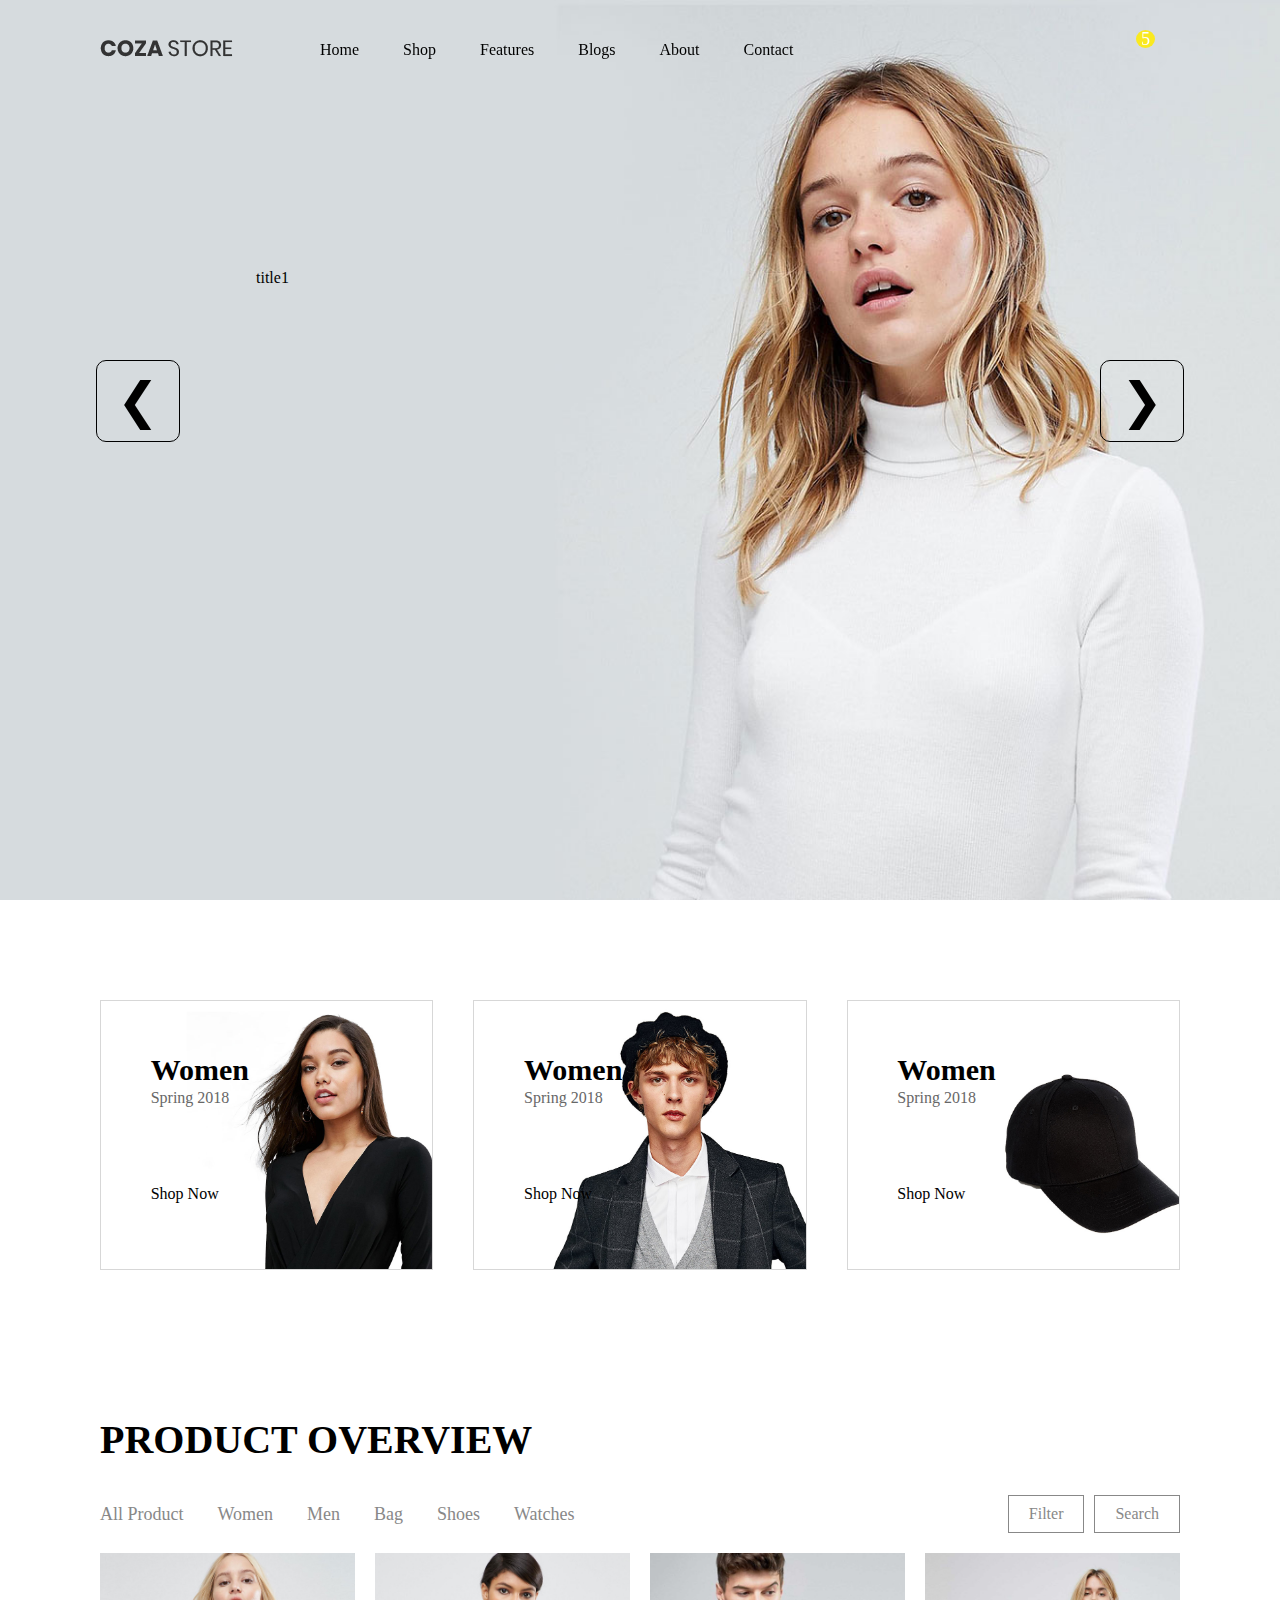
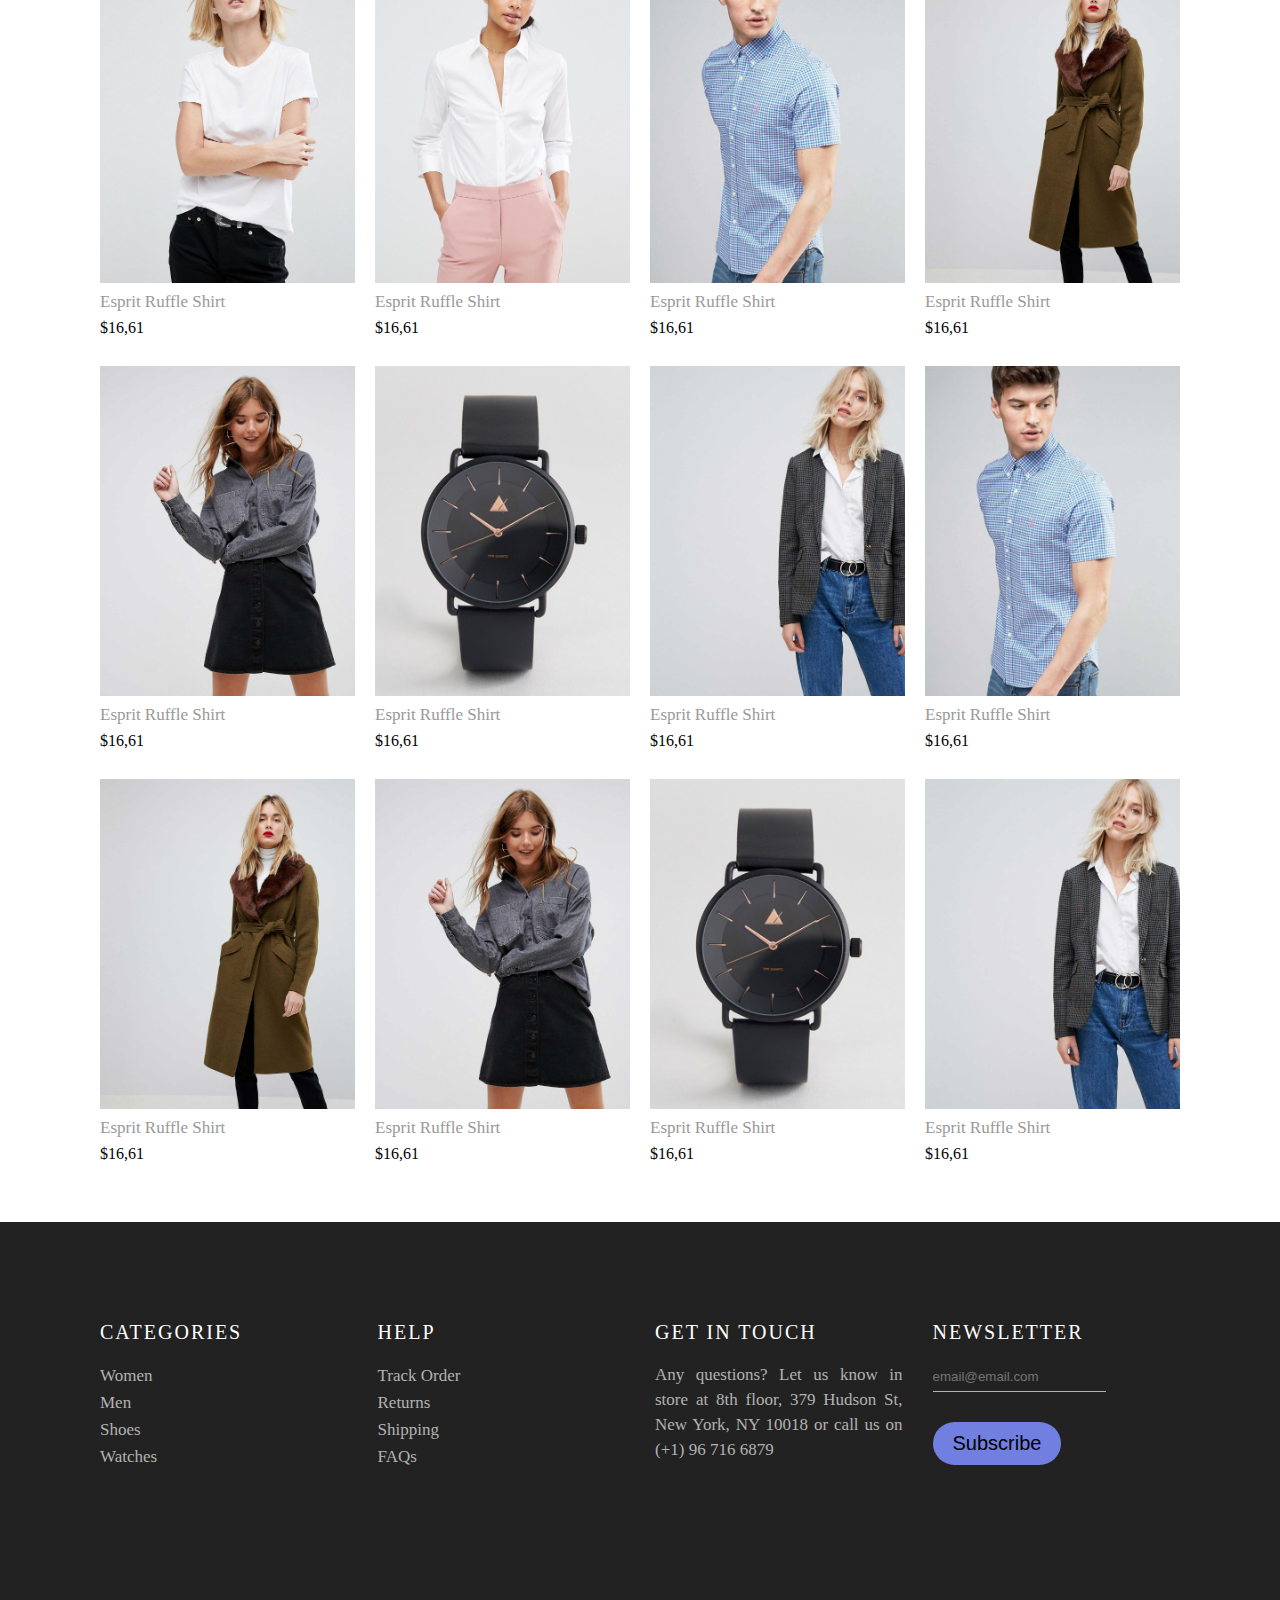
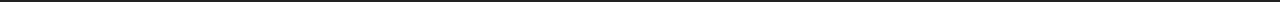
<file: index.html>
<!DOCTYPE html>
<html lang="en">

<head>
    <meta charset="UTF-8">
    <meta http-equiv="X-UA-Compatible" content="IE=edge">
    <meta name="viewport" content="width=device-width, initial-scale=1.0">
    <title>Home</title>
    <!-- font awesome -->
    <link rel="stylesheet" href="https://pro.fontawesome.com/releases/v5.10.0/css/all.css"
        integrity="sha384-AYmEC3Yw5cVb3ZcuHtOA93w35dYTsvhLPVnYs9eStHfGJvOvKxVfELGroGkvsg+p" crossorigin="anonymous" />
    <!-- reset css -->
    <link rel="stylesheet" href="./css/resetcss.css">
    <!-- custom css -->
    <link rel="stylesheet" href="./css/style.css">
</head>

<body>
    <!-- -button top- -->
    <div id="ontop-btn">
        <span>&#9650;</span>
    </div>
    <!--end button top-->
    <div class="header" id="header">
        <a href="#" class="logo">
            <img src="./img/logo-01.webp" alt="">
        </a>
        <div class="nav-bar">
            <ul class="nav-list">
                <li class="nav-item"><a href="">Home</a></li>
                <li class="nav-item"><a href="">Shop</a></li>
                <li class="nav-item"><a href="">Features</a></li>
                <li class="nav-item"><a href="">Blogs</a></li>
                <li class="nav-item"><a href="">About</a></li>
                <li class="nav-item"><a href="">Contact</a></li>
            </ul>
        </div>
        <div class="cart-wrapper">
            <a href="#">
                <i class="fas fa-search"></i>
            </a>
            <a href="#" class="cart-btn" id="cart">
                <i class="fas fa-shopping-cart"></i>
            </a>
            <a href="#"><i class="far fa-heart"></i></a>
        </div>
    </div>

    <section class="slideshow-container">
        <div class="slides">
            <div class="slide-box">
                <span class="title">title1</span>
                <img src="./img/slide-01.jpg" alt="">
            </div>
            <div class="slide-box">
                <span class="title">title2</span>
                <img src="./img/slide-02.jpg" alt="">
            </div>
            <div class="slide-box">
                <span class="title">title3</span>
                <img src="./img/slide-03.jpg" alt="">
            </div>
        </div>

        <div class="control">
            <span class="pre" onclick="currentSlide(-1)">&#10094;</span>
            <span class="next" onclick="currentSlide(1)">&#10095;</span>
        </div>
    </section>

    <section class="product__wrapper">
        <div class="product-add">
            <!--box 1-->
            <div class="product-box">
                <a href="">
                    <div class="product-title">
                        <h3>Women</h3>
                        <span>Spring 2018</span>
                    </div>
                    <div class="product-btn">
                        <span class="shop-btn">Shop Now</span>
                    </div>
                </a>
                <img src="./img/banner-01.jpg" alt="">
            </div>
            <!--box 2-->
            <div class="product-box">
                <a href="">
                    <div class="product-title">
                        <h3>Women</h3>
                        <span>Spring 2018</span>
                    </div>
                    <div class="product-btn">
                        <span class="shop-btn">Shop Now</span>
                    </div>
                </a>
                <img src="./img/banner-02.jpg" alt="">
            </div>
            <!--box 3-->
            <div class="product-box">
                <a href="">
                    <div class="product-title">
                        <h3>Women</h3>
                        <span>Spring 2018</span>
                    </div>
                    <div class="product-btn">
                        <span class="shop-btn">Shop Now</span>
                    </div>
                </a>
                <img src="./img/banner-03.jpg" alt="">
            </div>
        </div>
    </section>

    <section class="overview">
        <h2 class="overview-title">PRODUCT OVERVIEW</h2>
        <div class="select-bar">
            <div class="select-list">
                <span>All Product</span>
                <span>Women</span>
                <span>Men</span>
                <span>Bag</span>
                <span>Shoes</span>
                <span>Watches</span>
            </div>

            <div class="select-btn">
                <div class="filter-btn">
                    <i class="fas fa-filter"></i>
                    Filter
                </div>
                <div class="search-btn">
                    <i class="fal fa-search"></i>
                    Search
                </div>
            </div>
        </div>

        <div class="overview-products">
            <a href="">
                <div class="overview-box">
                    <div class="overview-img">
                        <img src="./img/product-01.jpg" alt="">
                        <span>Quick-view</span>
                    </div>
                    <div>
                        <div class="op-info">
                            <span>Esprit Ruffle Shirt</span>
                            <i class="far fa-heart"></i>
                        </div>
                        <div class="op-price">
                            <span>$16,61</span>
                        </div>
                    </div>
                </div>
            </a>
            <a href="">
                <div class="overview-box">
                    <div class="overview-img">
                        <img src="./img/product-02.jpg" alt="">
                        <span>Quick-view</span>
                    </div>
                    <div>
                        <div class="op-info">
                            <span>Esprit Ruffle Shirt</span>
                            <i class="far fa-heart"></i>
                        </div>
                        <div class="op-price">
                            <span>$16,61</span>
                        </div>
                    </div>
                </div>
            </a>
            <a href="">
                <div class="overview-box">
                    <div class="overview-img">
                        <img src="./img/product-03.jpg" alt="">
                        <span>Quick-view</span>
                    </div>
                    <div>
                        <div class="op-info">
                            <span>Esprit Ruffle Shirt</span>
                            <i class="far fa-heart"></i>
                        </div>
                        <div class="op-price">
                            <span>$16,61</span>
                        </div>
                    </div>
                </div>
            </a>
            <a href="">
                <div class="overview-box">
                    <div class="overview-img">
                        <img src="./img/product-04.jpg" alt="">
                        <span>Quick-view</span>
                    </div>
                    <div>
                        <div class="op-info">
                            <span>Esprit Ruffle Shirt</span>
                            <i class="far fa-heart"></i>
                        </div>
                        <div class="op-price">
                            <span>$16,61</span>
                        </div>
                    </div>
                </div>
            </a>
            <a href="">
                <div class="overview-box">
                    <div class="overview-img">
                        <img src="./img/product-05.jpg" alt="">
                        <span>Quick-view</span>
                    </div>
                    <div>
                        <div class="op-info">
                            <span>Esprit Ruffle Shirt</span>
                            <i class="far fa-heart"></i>
                        </div>
                        <div class="op-price">
                            <span>$16,61</span>
                        </div>
                    </div>
                </div>
            </a>
            <a href="">
                <div class="overview-box">
                    <div class="overview-img">
                        <img src="./img/product-06.jpg" alt="">
                        <span>Quick-view</span>
                    </div>
                    <div>
                        <div class="op-info">
                            <span>Esprit Ruffle Shirt</span>
                            <i class="far fa-heart"></i>
                        </div>
                        <div class="op-price">
                            <span>$16,61</span>
                        </div>
                    </div>
                </div>
            </a>
            <a href="">
                <div class="overview-box">
                    <div class="overview-img">
                        <img src="./img/product-07.jpg" alt="">
                        <span>Quick-view</span>
                    </div>
                    <div>
                        <div class="op-info">
                            <span>Esprit Ruffle Shirt</span>
                            <i class="far fa-heart"></i>
                        </div>
                        <div class="op-price">
                            <span>$16,61</span>
                        </div>
                    </div>
                </div>
            </a>
            <a href="">
                <div class="overview-box">
                    <div class="overview-img">
                        <img src="./img/product-03.jpg" alt="">
                        <span>Quick-view</span>
                    </div>
                    <div>
                        <div class="op-info">
                            <span>Esprit Ruffle Shirt</span>
                            <i class="far fa-heart"></i>
                        </div>
                        <div class="op-price">
                            <span>$16,61</span>
                        </div>
                    </div>
                </div>
            </a>
            <a href="">
                <div class="overview-box">
                    <div class="overview-img">
                        <img src="./img/product-04.jpg" alt="">
                        <span>Quick-view</span>
                    </div>
                    <div>
                        <div class="op-info">
                            <span>Esprit Ruffle Shirt</span>
                            <i class="far fa-heart"></i>
                        </div>
                        <div class="op-price">
                            <span>$16,61</span>
                        </div>
                    </div>
                </div>
            </a>
            <a href="">
                <div class="overview-box">
                    <div class="overview-img">
                        <img src="./img/product-05.jpg" alt="">
                        <span>Quick-view</span>
                    </div>
                    <div>
                        <div class="op-info">
                            <span>Esprit Ruffle Shirt</span>
                            <i class="far fa-heart"></i>
                        </div>
                        <div class="op-price">
                            <span>$16,61</span>
                        </div>
                    </div>
                </div>
            </a>
            <a href="">
                <div class="overview-box">
                    <div class="overview-img">
                        <img src="./img/product-06.jpg" alt="">
                        <span>Quick-view</span>
                    </div>
                    <div>
                        <div class="op-info">
                            <span>Esprit Ruffle Shirt</span>
                            <i class="far fa-heart"></i>
                        </div>
                        <div class="op-price">
                            <span>$16,61</span>
                        </div>
                    </div>
                </div>
            </a>
            <a href="">
                <div class="overview-box">
                    <div class="overview-img">
                        <img src="./img/product-07.jpg" alt="">
                        <span>Quick-view</span>
                    </div>
                    <div>
                        <div class="op-info">
                            <span>Esprit Ruffle Shirt</span>
                            <i class="far fa-heart"></i>
                        </div>
                        <div class="op-price">
                            <span>$16,61</span>
                        </div>
                    </div>
                </div>
            </a>
        </div>
    </section>

    <footer class="footer" id="footer">
        <div class="f-row">
            <h2 class="f-title">CATEGORIES</h2>
            <div class="f-content">
                <a href="">Women</a>
                <a href="">Men</a>
                <a href="">Shoes</a>
                <a href="">Watches</a>
            </div>
        </div>
        <div class="f-row">
            <h2 class="f-title">Help</h2>
            <div class="f-content">
                <a href="">Track Order</a>
                <a href="">Returns</a>
                <a href="">Shipping</a>
                <a href="">FAQs</a>
            </div>
        </div>
        <div class="f-row">
            <h2 class="f-title">Get in touch</h2>
            <div class="f-content">
                <p>Any questions? Let us know in store at 8th floor, 379 Hudson St, New York, NY 10018 or call us on (+1) 96
                    716 6879</p>
                <div class="f-soci">
                    <a href=""><i class="fab fa-facebook-square"></i></a>
                    <a href=""><i class="fab fa-instagram"></i></a>
                    <a href=""><i class="fab fa-pinterest"></i></a>
                </div>
            </div>
        </div>
        <div class="f-row">
            <h2 class="f-title">NEWSLETTER</h2>
            <div class="f-content">
                <input type="email" class="email" placeholder="email@email.com">
                <button>Subscribe</button>
            </div>
        </div>
    </footer>

    <section class="cart__wrapper" id="preview__cart">
        <div class="cart__header">
            <h3>YOUR CART</h3>
            <span id="close-btn">&#x2715</span>
        </div>

        <div class="cart__product">
            <div class="cd-box">
                <div class="cd-box-img">
                    <img src="./img/product-01.jpg" alt="">
                </div>
                
                <div class="cd-box-info">
                    <a href="#" class="cd-title">White Shirt Pleat</a>
                    <span>1 x $19.00</span>
                </div>
            </div>

            <div class="cd-box">
                <div class="cd-box-img">
                    <img src="./img/product-01.jpg" alt="">
                </div>
                
                <div class="cd-box-info">
                    <a href="#" class="cd-title">White Shirt Pleat</a>
                    <span>1 x $19.00</span>
                </div>
            </div>

            <div class="cd-box">
                <div class="cd-box-img">
                    <img src="./img/product-01.jpg" alt="">
                </div>
                
                <div class="cd-box-info">
                    <a href="#" class="cd-title">White Shirt Pleat</a>
                    <span>1 x $19.00</span>
                </div>
            </div>

            <div class="cd-box">
                <div class="cd-box-img">
                    <img src="./img/product-01.jpg" alt="">
                </div>
                
                <div class="cd-box-info">
                    <a href="#" class="cd-title">White Shirt Pleat</a>
                    <span>1 x $19.00</span>
                </div>
            </div>

            <div class="cd-box">
                <div class="cd-box-img">
                    <img src="./img/product-01.jpg" alt="">
                </div>
                
                <div class="cd-box-info">
                    <a href="#" class="cd-title">White Shirt Pleat</a>
                    <span>1 x $19.00</span>
                </div>
            </div>
        </div>

        <div class="cart__pay">
            <h4 class="total">Total: $75.00</h4>

            <div class="cp__link">
                <a href="#">View Cart</a>
                <a href="#">Check Out</a>
            </div>
        </div>
    </section>
    <div id="over-lay"></div>
    <!-- custom script -->
    <script src="./js/main.js"></script>
</body>

</html>
</file>
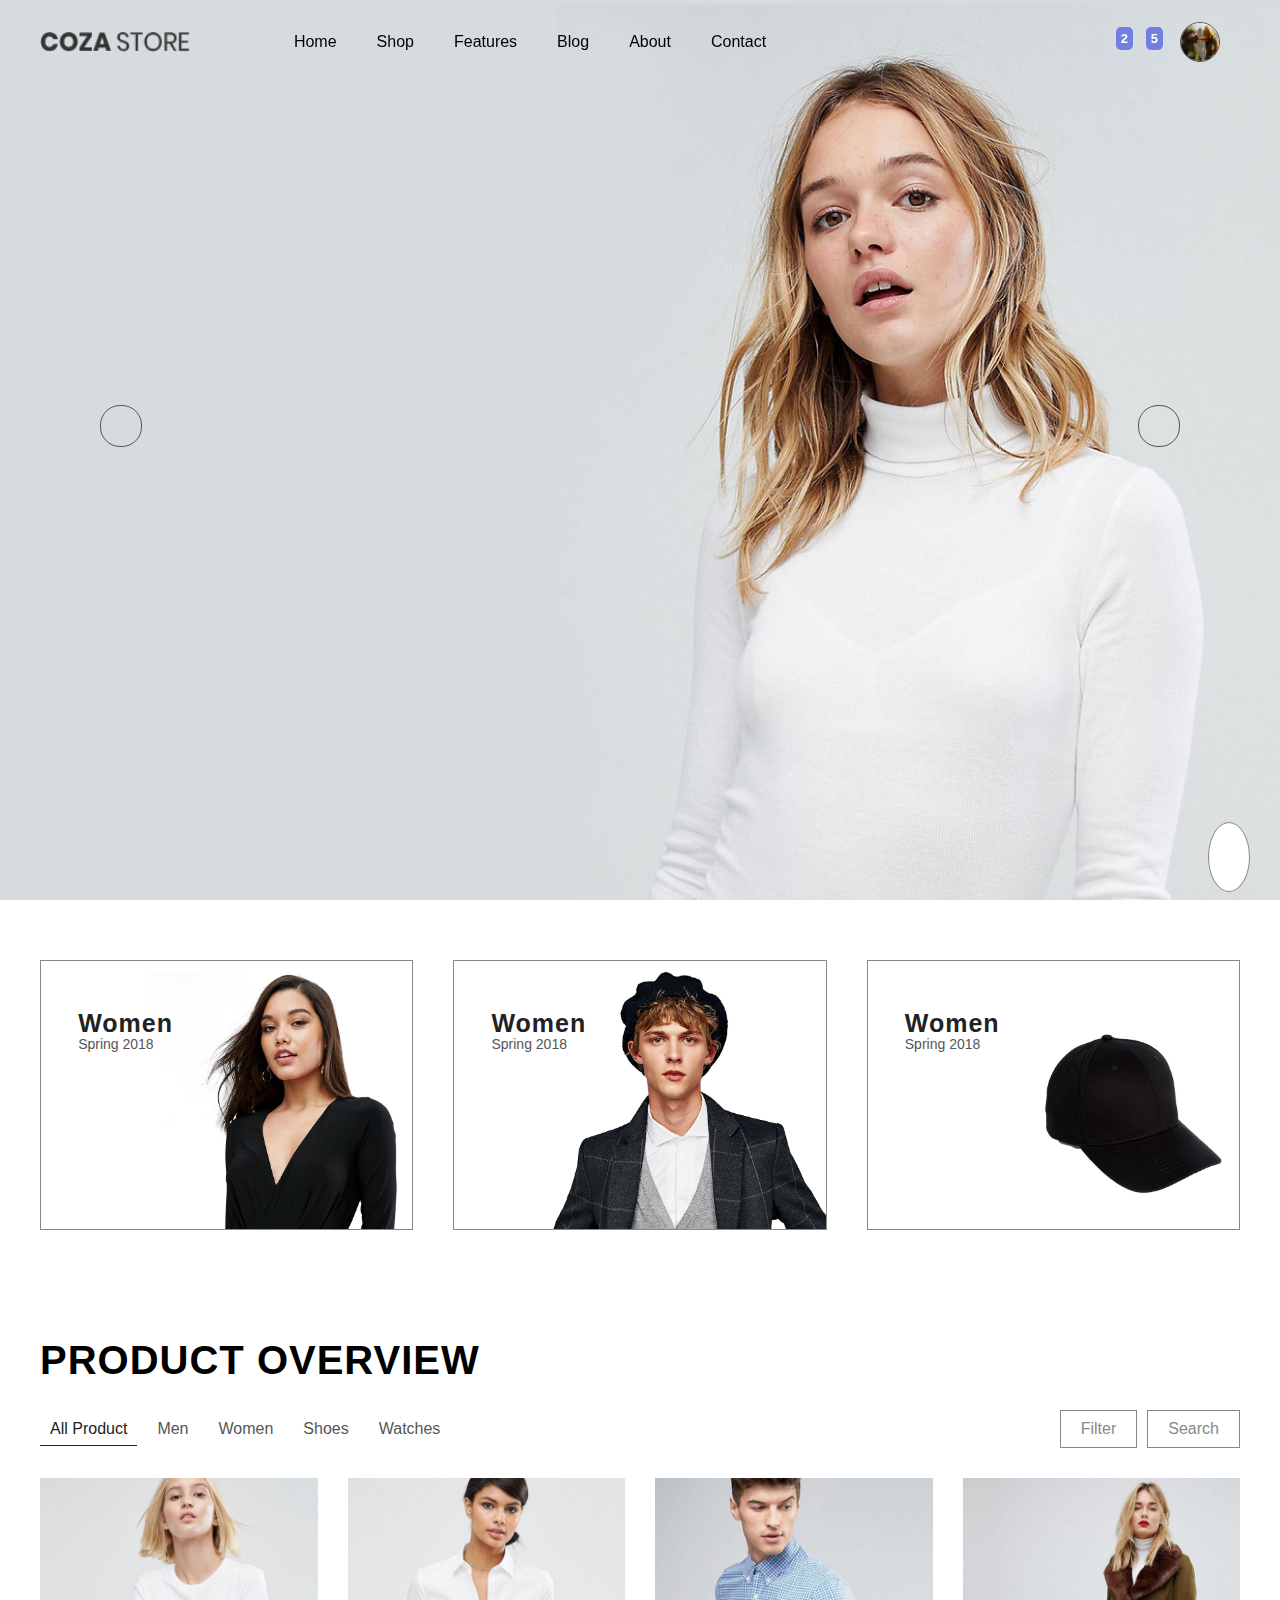
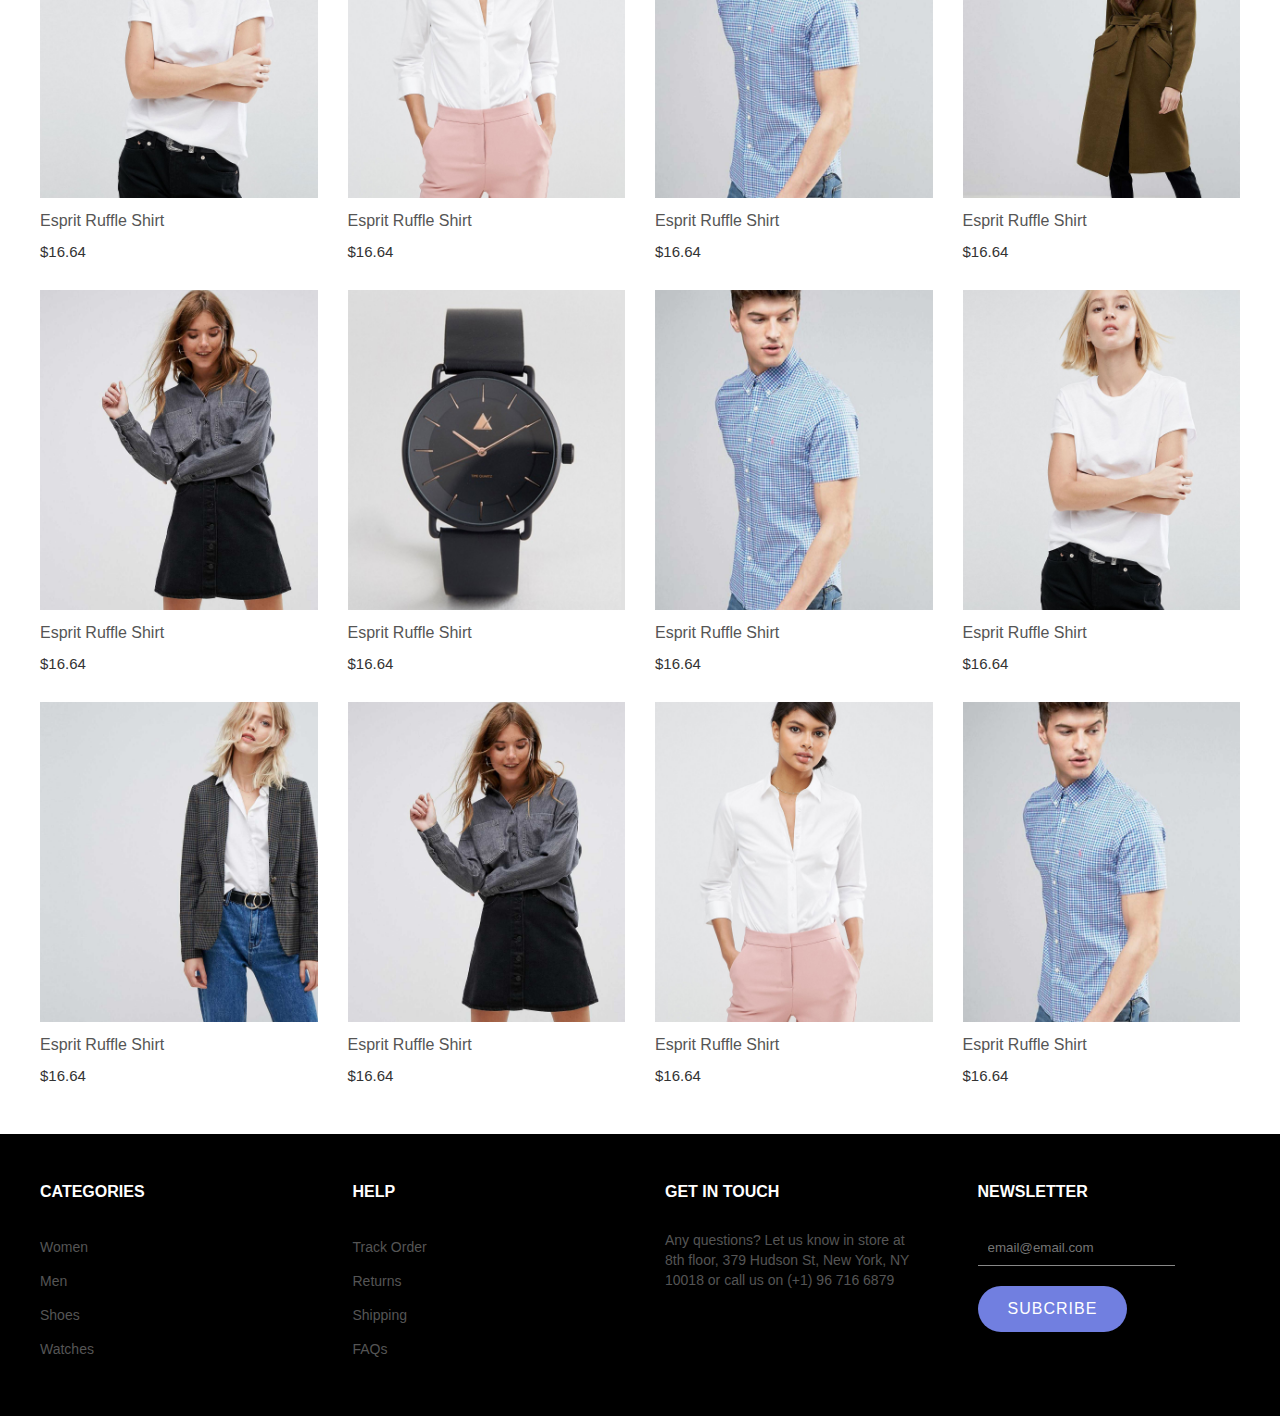
<file: home.html>
<!DOCTYPE html>
<html lang="en">

<head>
    <meta charset="UTF-8">
    <meta http-equiv="X-UA-Compatible" content="IE=edge">
    <meta name="viewport" content="width=device-width, initial-scale=1.0">
    <title>Document</title>

    <!-- google font poppins -->
    <!-- font awesome -->
    <link rel="stylesheet" href="https://pro.fontawesome.com/releases/v5.10.0/css/all.css"
        integrity="sha384-AYmEC3Yw5cVb3ZcuHtOA93w35dYTsvhLPVnYs9eStHfGJvOvKxVfELGroGkvsg+p" crossorigin="anonymous" />
    <!-- reset css -->
    <link rel="stylesheet" href="./css/resetcss.css">
    <!-- custom css -->
    <link rel="stylesheet" href="./css/customStyle.css">
</head>

<body>

    <!-- nav bar -->
    <div class="fixed-top-section navbar" id="navbar">
        <div class="navbar container">
            <a class="logo">
                <img src="./img/logo-01.webp" alt="">
            </a>

            <div>
                <ul class="nav__list">
                    <li class="nav__item"><a href="home.html" class="nav__link icon-hv">Home</a></li>
                    <li class="nav__item"><a href="shop.html" class="nav__link icon-hv">Shop</a></li>
                    <li class="nav__item"><a href="#" class="nav__link icon-hv">Features</a></li>
                    <li class="nav__item"><a href="#" class="nav__link icon-hv">Blog</a></li>
                    <li class="nav__item"><a href="#" class="nav__link icon-hv">About</a></li>
                    <li class="nav__item"><a href="#" class="nav__link icon-hv">Contact</a></li>
                </ul>
            </div>
            <div class="navabout">
                <div id="navbar__search" class="navabout__item icon-hv">
                    <i class="fal fa-search"></i>
                    <div class="navbar__search-sec" style="display: none;">
                        <input type="text">
                    </div>
                </div>
                <div id="navbar__cart" class="navabout__item icon-hv">
                    <i class="fal fa-shopping-cart"></i>
                </div>
                <div id="navbar__loved" class="navabout__item icon-hv">
                    <i class="far fa-heart"></i>
                </div>
                <div id="navbar__profi" class="navabout__item">
                    <img src="./img/mainbgc.png" alt="">
                </div>
            </div>
            <!-- button scroll on top -->
            <div id="ontop">
                <i class="far fa-chevron-up"></i>
            </div>
        </div>
    </div>

    <!-- slider -->
    <div class="slider__section">

        <div class="slider__wrap">
            <div class="slide-box">
                <img src="./img/slide-01.jpg" alt="">
            </div>
            <div class="slide-box">
                <img src="./img/slide-02.jpg" alt="">
            </div>
            <div class="slide-box">
                <img src="./img/slide-03.jpg" alt="">
            </div>
        </div>

        <div class="controlbutton">
            <i class="fas fa-chevron-left" onclick="curentSlide(-1)"></i>
            <i class="fas fa-chevron-right" onclick="curentSlide(1)"></i>
        </div>
    </div>
    <!-- product advert section -->
    <div class="product__advert">
        <div class="advert container">
            <!-- 1 -->
            <div class="advert-box">
                <div class="advert-img">
                    <img src="./img/banner-01.jpg" alt="">
                </div>
                <a href="#" class="advert-info">
                    <div class="advert-title">
                        <h3>Women</h3>
                        <span>Spring 2018</span>
                    </div>
                    <div class="advert-btn">
                        <div>Shop Now</div>
                    </div>
                </a>
            </div>
            <!-- 2 -->
            <div class="advert-box">
                <div class="advert-img">
                    <img src="./img/banner-02.jpg" alt="">
                </div>
                <a href="#" class="advert-info">
                    <div class="advert-title">
                        <h3>Women</h3>
                        <span>Spring 2018</span>
                    </div>
                    <div class="advert-btn">
                        <div>Shop Now</div>
                    </div>
                </a>
            </div>
            <!-- 3 -->
            <div class="advert-box">
                <div class="advert-img">
                    <img src="./img/banner-03.jpg" alt="">
                </div>
                <a href="#" class="advert-info">
                    <div class="advert-title">
                        <h3>Women</h3>
                        <span>Spring 2018</span>
                    </div>
                    <div class="advert-btn">
                        <div>Shop Now</div>
                    </div>
                </a>
            </div>
        </div>
    </div>

    <!-- product over view section -->
    <div class="product-overview">
        <div class="container overview">
            <!-- title -->
            <div class="title">
                <h2>Product overview</h2>
            </div>
            <!-- section bar -->
            <div class="ov-select-bar">
                <div class="menu">
                    <div class="item bottom-line">
                        <span>All Product</span>
                    </div>

                    <div class="item">
                        <span>Men</span>
                    </div>

                    <div class="item">
                        <span>Women</span>
                    </div>

                    <div class="item">
                        <span>Shoes</span>
                    </div>

                    <div class="item">
                        <span>Watches</span>
                    </div>
                </div>

                <div class="setting">
                    <div class="set-btn bg-hover" id="filter">
                        <span><i class="fas fa-filter"></i> Filter</span>
                    </div>

                    <div class="set-btn bg-hover" id="search">
                        <span><i class="far fa-search"></i> Search</span>
                    </div>
                </div>
            </div>
            <!-- products -->
            <div class="ov-products">
                <div class="ov-box">
                    <div class="ov-box-img">
                        <img src="./img/product-01.jpg" alt="">
                        <div class="ov-quickview">
                            <span>Quick View</span>
                        </div>
                    </div>
                    <div class="ov-box-info">
                        <div class="ov-title">
                            <h2 class="ov-name">Esprit Ruffle Shirt</h2>
                            <i class="far fa-heart ov-react"></i>
                        </div>
                        <span class="ov-price">$16.64</span>
                    </div>
                </div>

                <div class="ov-box">
                    <div class="ov-box-img">
                        <img src="./img/product-02.jpg" alt="">
                        <div class="ov-quickview">
                            <span>Quick View</span>
                        </div>
                    </div>
                    <div class="ov-box-info">
                        <div class="ov-title">
                            <h2 class="ov-name">Esprit Ruffle Shirt</h2>
                            <i class="far fa-heart ov-react"></i>
                        </div>
                        <span class="ov-price">$16.64</span>
                    </div>
                </div>

                <div class="ov-box">
                    <div class="ov-box-img">
                        <img src="./img/product-03.jpg" alt="">
                        <div class="ov-quickview">
                            <span>Quick View</span>
                        </div>
                    </div>
                    <div class="ov-box-info">
                        <div class="ov-title">
                            <h2 class="ov-name">Esprit Ruffle Shirt</h2>
                            <i class="far fa-heart ov-react"></i>
                        </div>
                        <span class="ov-price">$16.64</span>
                    </div>
                </div>

                <div class="ov-box">
                    <div class="ov-box-img">
                        <img src="./img/product-04.jpg" alt="">
                        <div class="ov-quickview">
                            <span>Quick View</span>
                        </div>
                    </div>
                    <div class="ov-box-info">
                        <div class="ov-title">
                            <h2 class="ov-name">Esprit Ruffle Shirt</h2>
                            <i class="far fa-heart ov-react"></i>
                        </div>
                        <span class="ov-price">$16.64</span>
                    </div>
                </div>

                <div class="ov-box">
                    <div class="ov-box-img">
                        <img src="./img/product-05.jpg" alt="">
                        <div class="ov-quickview">
                            <span>Quick View</span>
                        </div>
                    </div>
                    <div class="ov-box-info">
                        <div class="ov-title">
                            <h2 class="ov-name">Esprit Ruffle Shirt</h2>
                            <i class="far fa-heart ov-react"></i>
                        </div>
                        <span class="ov-price">$16.64</span>
                    </div>
                </div>

                <div class="ov-box">
                    <div class="ov-box-img">
                        <img src="./img/product-06.jpg" alt="">
                        <div class="ov-quickview">
                            <span>Quick View</span>
                        </div>
                    </div>
                    <div class="ov-box-info">
                        <div class="ov-title">
                            <h2 class="ov-name">Esprit Ruffle Shirt</h2>
                            <i class="far fa-heart ov-react"></i>
                        </div>
                        <span class="ov-price">$16.64</span>
                    </div>
                </div>

                <div class="ov-box">
                    <div class="ov-box-img">
                        <img src="./img/product-03.jpg" alt="">
                        <div class="ov-quickview">
                            <span>Quick View</span>
                        </div>
                    </div>
                    <div class="ov-box-info">
                        <div class="ov-title">
                            <h2 class="ov-name">Esprit Ruffle Shirt</h2>
                            <i class="far fa-heart ov-react"></i>
                        </div>
                        <span class="ov-price">$16.64</span>
                    </div>
                </div>

                <div class="ov-box">
                    <div class="ov-box-img">
                        <img src="./img/product-01.jpg" alt="">
                        <div class="ov-quickview">
                            <span>Quick View</span>
                        </div>
                    </div>
                    <div class="ov-box-info">
                        <div class="ov-title">
                            <h2 class="ov-name">Esprit Ruffle Shirt</h2>
                            <i class="far fa-heart ov-react"></i>
                        </div>
                        <span class="ov-price">$16.64</span>
                    </div>
                </div>
                <div class="ov-box">
                    <div class="ov-box-img">
                        <img src="./img/product-07.jpg" alt="">
                        <div class="ov-quickview">
                            <span>Quick View</span>
                        </div>
                    </div>
                    <div class="ov-box-info">
                        <div class="ov-title">
                            <h2 class="ov-name">Esprit Ruffle Shirt</h2>
                            <i class="far fa-heart ov-react"></i>
                        </div>
                        <span class="ov-price">$16.64</span>
                    </div>
                </div>

                <div class="ov-box">
                    <div class="ov-box-img">
                        <img src="./img/product-05.jpg" alt="">
                        <div class="ov-quickview">
                            <span>Quick View</span>
                        </div>
                    </div>
                    <div class="ov-box-info">
                        <div class="ov-title">
                            <h2 class="ov-name">Esprit Ruffle Shirt</h2>
                            <i class="far fa-heart ov-react"></i>
                        </div>
                        <span class="ov-price">$16.64</span>
                    </div>
                </div>

                <div class="ov-box">
                    <div class="ov-box-img">
                        <img src="./img/product-02.jpg" alt="">
                        <div class="ov-quickview">
                            <span>Quick View</span>
                        </div>
                    </div>
                    <div class="ov-box-info">
                        <div class="ov-title">
                            <h2 class="ov-name">Esprit Ruffle Shirt</h2>
                            <i class="far fa-heart ov-react"></i>
                        </div>
                        <span class="ov-price">$16.64</span>
                    </div>
                </div>

                <div class="ov-box">
                    <div class="ov-box-img">
                        <img src="./img/product-03.jpg" alt="">
                        <div class="ov-quickview">
                            <span>Quick View</span>
                        </div>
                    </div>
                    <div class="ov-box-info">
                        <div class="ov-title">
                            <h2 class="ov-name">Esprit Ruffle Shirt</h2>
                            <i class="far fa-heart ov-react"></i>
                        </div>
                        <span class="ov-price">$16.64</span>
                    </div>
                </div>

            </div>
        </div>
    </div>
    <!-- footer -->
    <div class="footer__wrapper">
        <div class="container footer">
            <div class="f-box">
                <h2 class="f-box-title">CATEGORIES</h2>
                <div class="f-box-content">
                    <a href="#" class="link">Women</a>
                    <a href="#" class="link">Men</a>
                    <a href="#" class="link">Shoes</a>
                    <a href="#" class="link">Watches</a>
                </div>
            </div>

            <div class="f-box">
                <h2 class="f-box-title">HELP</h2>
                <div class="f-box-content">
                    <a href="#" class="link">Track Order</a>
                    <a href="#" class="link">Returns</a>
                    <a href="#" class="link">Shipping</a>
                    <a href="#" class="link">FAQs</a>
                </div>
            </div>

            <div class="f-box">
                <h2 class="f-box-title">GET IN TOUCH</h2>
                <div class="f-box-content">
                    <p>Any questions? Let us know in store at 8th floor, 379 Hudson St, New York, NY 10018 or call us on (+1) 96 716 6879</p>
                    <div class="f-social">
                        <a href="#" class="link"><i class="fab fa-facebook-f"></i></a>
                        <a href="#" class="link"><i class="fab fa-instagram"></i></a>
                        <a href="#" class="link"><i class="fab fa-pinterest-p"></i></a>
                    </div>
                </div>
            </div>

            <div class="f-box">
                <h2 class="f-box-title">NEWSLETTER</h2>
                <div class="f-box-content">
                        <input type="email" placeholder="email@email.com">
                        <a href="#" class="button-primary f-button">SUBCRIBE</a>
                </div>
            </div>
        </div>
    </div>

    <section class="cart__wrapper">
            <div id='cart' class="cart">
                <div class="cart-header">
                    <h2>Your cart</h2>
                    <button id="close-cart"><i class="fas fa-times"></i></button>
                </div>
        
                <div class="products">
                    <div class="product-box">
                        <div class="p-img">
                            <img src="./img/product-01.jpg" alt="">
                        </div>
                        <div class="p-info">
                            <a href="" class="p-name">White Shirt Pleat</a>
                            <span class="p-price">1 x $19.00</span>
                        </div>
                    </div>
        
                    <div class="product-box">
                        <div class="p-img">
                            <img src="./img/product-02.jpg" alt="">
                        </div>
                        <div class="p-info">
                            <a href="" class="p-name">White Shirt Pleat</a>
                            <span class="p-price">1 x $19.00</span>
                        </div>
                    </div>

                    <div class="product-box">
                        <div class="p-img">
                            <img src="./img/product-02.jpg" alt="">
                        </div>
                        <div class="p-info">
                            <a href="" class="p-name">White Shirt Pleat</a>
                            <span class="p-price">1 x $19.00</span>
                        </div>
                    </div>

                    <div class="product-box">
                        <div class="p-img">
                            <img src="./img/product-02.jpg" alt="">
                        </div>
                        <div class="p-info">
                            <a href="" class="p-name">White Shirt Pleat</a>
                            <span class="p-price">1 x $19.00</span>
                        </div>
                    </div>

                    <div class="product-box">
                        <div class="p-img">
                            <img src="./img/product-02.jpg" alt="">
                        </div>
                        <div class="p-info">
                            <a href="" class="p-name">White Shirt Pleat</a>
                            <span class="p-price">1 x $19.00</span>
                        </div>
                    </div>
        
                    <div class="product-box">
                        <div class="p-img">
                            <img src="./img/product-03.jpg" alt="">
                        </div>
                        <div class="p-info">
                            <a href="" class="p-name">White Shirt Pleat</a>
                            <span class="p-price">1 x $19.00</span>
                        </div>
                    </div>
                </div>
        
                <div class="cart-options">
                    <span class="totals">$75.00</span>
        
                    <div class="cart-buttons">
                        <a href="#" class="button-third">View Cart</a>
                        <a href="#" class="button-third">Check Out</a>
                    </div>
                </div>
            </div>
            <div class="over-lay"></div>
    </section>

    <section class="cart__wrapper">
        <div id='loved-products' class="cart">
            <div class="cart-header">
                <h2>Your cart</h2>
                <button id="close-loved-cart"><i class="fas fa-times"></i></button>
            </div>
    
            <div class="products">
                <div class="product-box">
                    <div class="p-img">
                        <img src="./img/product-01.jpg" alt="">
                    </div>
                    <div class="p-info">
                        <a href="" class="p-name">White Shirt Pleat</a>
                        <span class="p-price">1 x $19.00</span>
                    </div>
                </div>
    
                <div class="product-box">
                    <div class="p-img">
                        <img src="./img/product-02.jpg" alt="">
                    </div>
                    <div class="p-info">
                        <a href="" class="p-name">White Shirt Pleat</a>
                        <span class="p-price">1 x $19.00</span>
                    </div>
                </div>

                <div class="product-box">
                    <div class="p-img">
                        <img src="./img/product-02.jpg" alt="">
                    </div>
                    <div class="p-info">
                        <a href="" class="p-name">White Shirt Pleat</a>
                        <span class="p-price">1 x $19.00</span>
                    </div>
                </div>

                <div class="product-box">
                    <div class="p-img">
                        <img src="./img/product-02.jpg" alt="">
                    </div>
                    <div class="p-info">
                        <a href="" class="p-name">White Shirt Pleat</a>
                        <span class="p-price">1 x $19.00</span>
                    </div>
                </div>

                <div class="product-box">
                    <div class="p-img">
                        <img src="./img/product-02.jpg" alt="">
                    </div>
                    <div class="p-info">
                        <a href="" class="p-name">White Shirt Pleat</a>
                        <span class="p-price">1 x $19.00</span>
                    </div>
                </div>
    
                <div class="product-box">
                    <div class="p-img">
                        <img src="./img/product-03.jpg" alt="">
                    </div>
                    <div class="p-info">
                        <a href="" class="p-name">White Shirt Pleat</a>
                        <span class="p-price">1 x $19.00</span>
                    </div>
                </div>
            </div>
    
            <div class="cart-options">
                <span class="totals">$75.00</span>
    
                <div class="cart-buttons">
                    <a href="#" class="button-third">View Cart</a>
                    <a href="#" class="button-third">Check Out</a>
                </div>
            </div>
        </div>
        <div class="over-lay"></div>
</section>

    <script src="./js/slider.js"></script>
    <script src="./js/commonjs.js"></script>
</body>

</html>
</file>
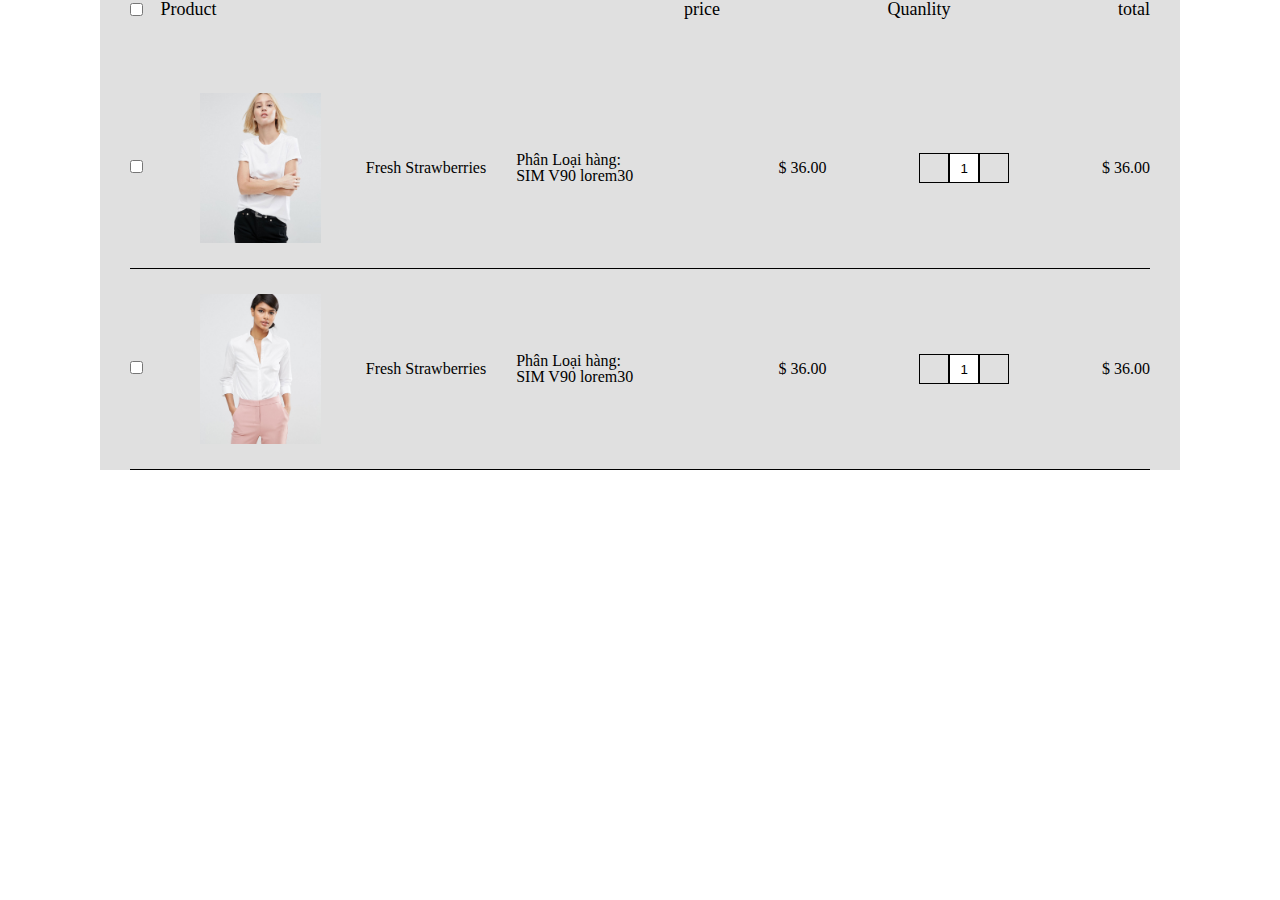
<file: product_page.html>
<!DOCTYPE html>
<html lang="en">

<head>
    <meta charset="UTF-8">
    <meta http-equiv="X-UA-Compatible" content="IE=edge">
    <meta name="viewport" content="width=device-width, initial-scale=1.0">
    <title>Document</title>
    <!-- font awesome -->
    <link rel="stylesheet" href="https://pro.fontawesome.com/releases/v5.10.0/css/all.css"
        integrity="sha384-AYmEC3Yw5cVb3ZcuHtOA93w35dYTsvhLPVnYs9eStHfGJvOvKxVfELGroGkvsg+p" crossorigin="anonymous" />
    <!-- reset css -->
    <link rel="stylesheet" href="./css/resetcss.css">
    <!-- custom css -->
    <link rel="stylesheet" href="./css/style.css">
    <!-- product-cart custom css -->
    <link rel="stylesheet" href="./css/product_page-style.css">
</head>

<body>
    <div class="shoping-cart__wrapper">
        <div class="cart-field">
            <input type="checkbox">
            <div style="margin-left: -15rem;"><span>Product</span></div>
            <div style="margin-left: 30rem;"><span>price</span></div>
            <div><span>Quanlity</span></div>
            <div><span>total</span></div>
        </div>

        <div class="sc-product">
            <div class="sc-box">
                <div class="check">
                    <input type="checkbox">
                </div>
                <div class="sc-p-info">
                    <img src="./img/product-01.jpg" alt="">
                    <a href="#" class="title">Fresh Strawberries</a>
                    <span>Phân Loại hàng:<br>SIM V90 lorem30</span>
                </div>
                <div class="sc-price">
                    <span >$ 36.00</span>
                </div>
                <div class="counter">
                    <div class="decr">
                        <i class="far fa-minus"></i>
                    </div>
                    <input type="text" value="1">
                    <div class="insc">
                        <i class="far fa-plus"></i>
                    </div>
                </div>
                <div class="sc-price">
                    <span>$ 36.00</span>
                </div>
            </div>

            <div class="sc-box">
                <div class="check">
                    <input type="checkbox">
                </div>
                <div class="sc-p-info">
                    <img src="./img/product-02.jpg" alt="">
                    <a href="#" class="title">Fresh Strawberries</a>
                    <span>Phân Loại hàng:<br>SIM V90 lorem30</span>
                </div>
                <div class="sc-price">
                    <span >$ 36.00</span>
                </div>
                <div class="counter">
                    <div class="decr">
                        <i class="far fa-minus"></i>
                    </div>
                    <input type="text" value="1">
                    <div class="insc">
                        <i class="far fa-plus"></i>
                    </div>
                </div>
                <div class="sc-price">
                    <span>$ 36.00</span>
                </div>
            </div>

        </div>
    </div>
</body>

</html>
</file>
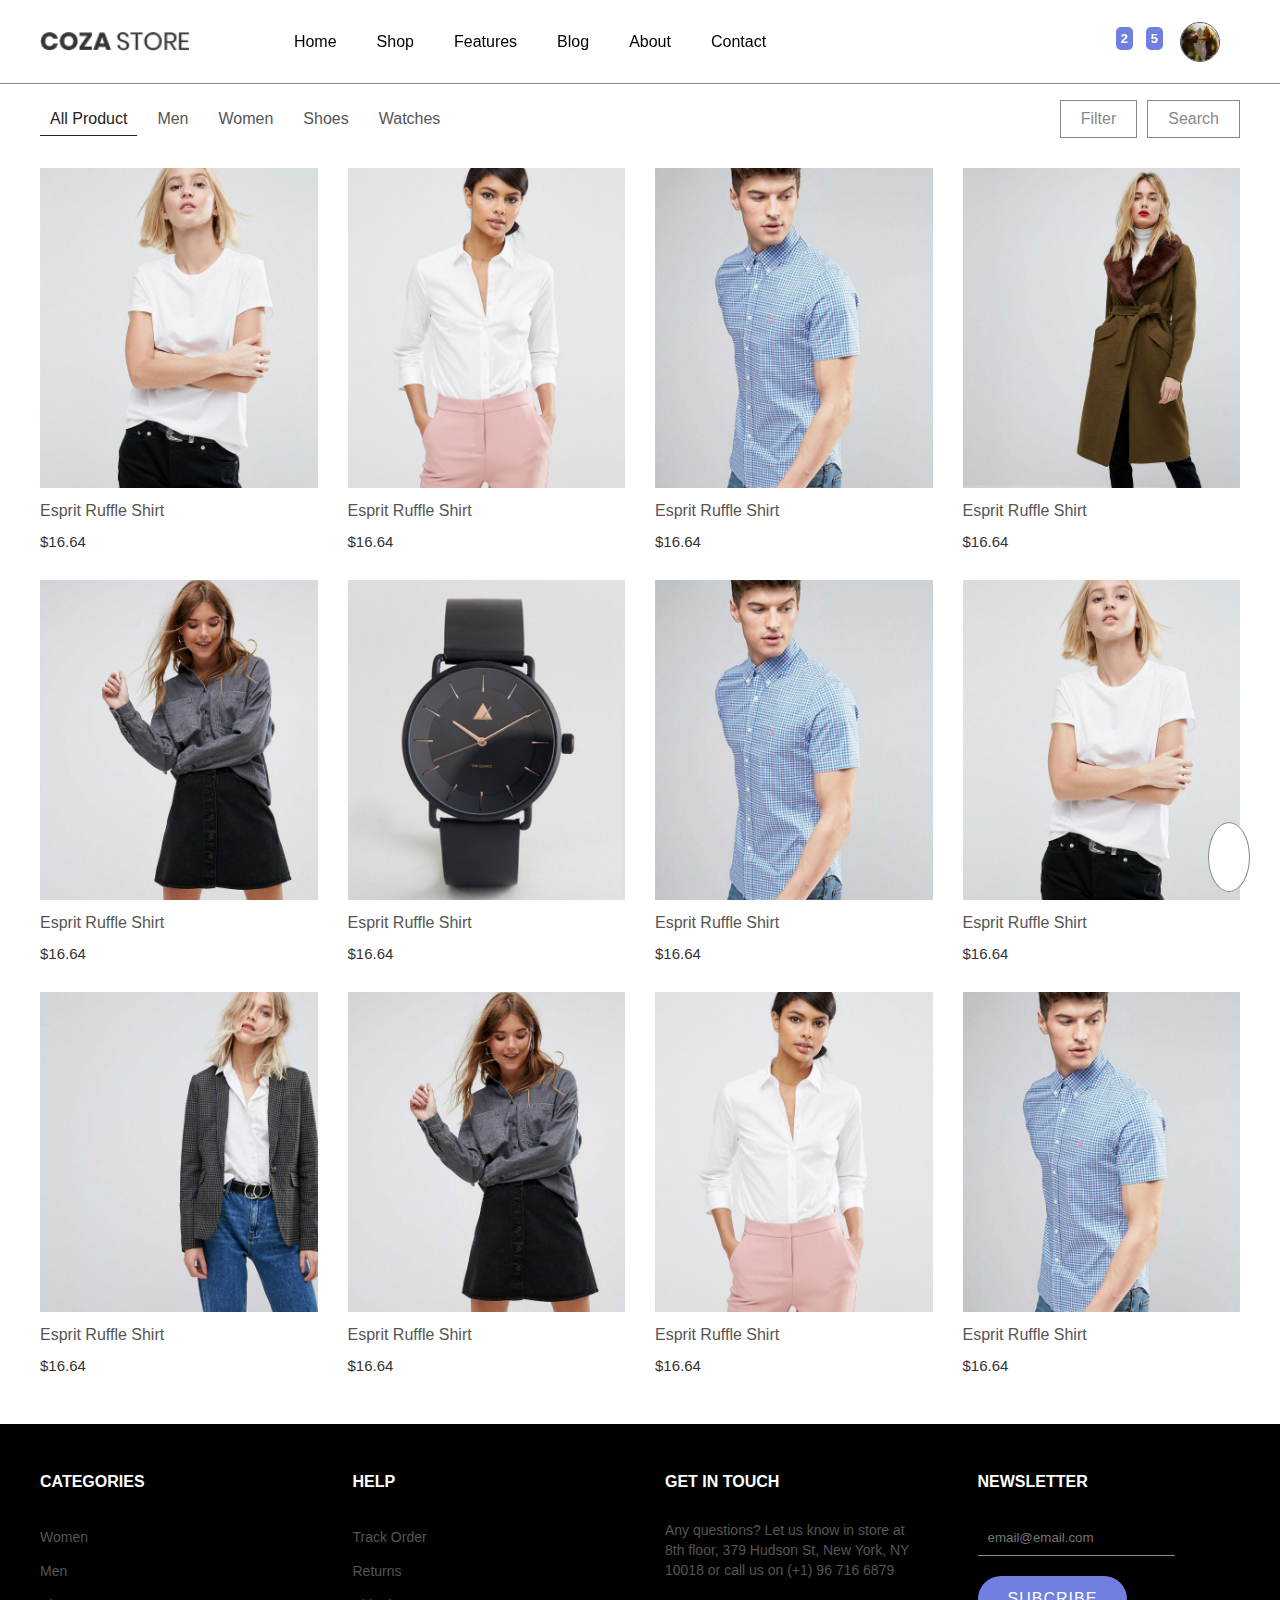
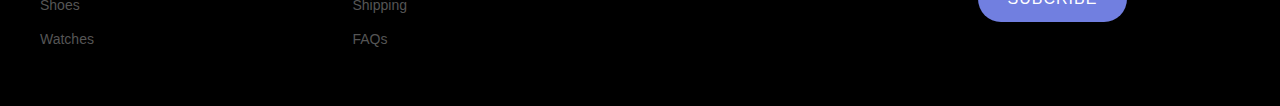
<file: shop.html>
<!DOCTYPE html>
<html lang="en">

<head>
    <meta charset="UTF-8">
    <meta http-equiv="X-UA-Compatible" content="IE=edge">
    <meta name="viewport" content="width=device-width, initial-scale=1.0">
    <title>Document</title>

    <!-- google font poppins -->
    <!-- font awesome -->
    <link rel="stylesheet" href="https://pro.fontawesome.com/releases/v5.10.0/css/all.css"
        integrity="sha384-AYmEC3Yw5cVb3ZcuHtOA93w35dYTsvhLPVnYs9eStHfGJvOvKxVfELGroGkvsg+p" crossorigin="anonymous" />
    <!-- reset css -->
    <link rel="stylesheet" href="./css/resetcss.css">
    <!-- custom css -->
    <link rel="stylesheet" href="./css/customStyle.css">
</head>

<body>

    <!-- nav bar -->
    <div class="fixed-top-section navbar" id="navbar"  style="border-bottom: 1px solid #888;">
        <div class="navbar container">
            <a class="logo">
                <img src="./img/logo-01.webp" alt="">
            </a>

            <div>
                <ul class="nav__list">
                    <li class="nav__item"><a href="home.html" class="nav__link icon-hv">Home</a></li>
                    <li class="nav__item"><a href="shop.html" class="nav__link icon-hv">Shop</a></li>
                    <li class="nav__item"><a href="#" class="nav__link icon-hv">Features</a></li>
                    <li class="nav__item"><a href="#" class="nav__link icon-hv">Blog</a></li>
                    <li class="nav__item"><a href="#" class="nav__link icon-hv">About</a></li>
                    <li class="nav__item"><a href="#" class="nav__link icon-hv">Contact</a></li>
                </ul>
            </div>
            <div class="navabout">
                <div id="navbar__search" class="navabout__item icon-hv">
                    <i class="fal fa-search"></i>
                    <div class="navbar__search-sec" style="display: none;">
                        <input type="text">
                    </div>
                </div>
                <div id="navbar__cart" class="navabout__item icon-hv">
                    <i class="fal fa-shopping-cart"></i>
                </div>
                <div id="navbar__loved" class="navabout__item icon-hv">
                    <i class="far fa-heart"></i>
                </div>
                <div id="navbar__profi" class="navabout__item">
                    <img src="./img/mainbgc.png" alt="">
                </div>
            </div>
            <!-- button scroll on top -->
            <div id="ontop">
                <i class="far fa-chevron-up"></i>
            </div>
        </div>
    </div>
    <!-- product over view section -->
    <div class="product-overview" style="margin: 10rem 0 5rem 0;">
        <div class="container overview">
            <!-- title -->
            <div class="title" style="display: none;">
                <h2>Product overview</h2>
            </div>
            <!-- section bar -->
            <div class="ov-select-bar">
                <div class="menu">
                    <div class="item bottom-line">
                        <span>All Product</span>
                    </div>

                    <div class="item">
                        <span>Men</span>
                    </div>

                    <div class="item">
                        <span>Women</span>
                    </div>

                    <div class="item">
                        <span>Shoes</span>
                    </div>

                    <div class="item">
                        <span>Watches</span>
                    </div>
                </div>

                <div class="setting">
                    <div class="set-btn bg-hover" id="filter">
                        <span><i class="fas fa-filter"></i> Filter</span>
                    </div>

                    <div class="set-btn bg-hover" id="search">
                        <span><i class="far fa-search"></i> Search</span>
                    </div>
                </div>
            </div>
            <!-- products -->
            <div class="ov-products">
                <div class="ov-box">
                    <div class="ov-box-img">
                        <img src="./img/product-01.jpg" alt="">
                        <div class="ov-quickview">
                            <span>Quick View</span>
                        </div>
                    </div>
                    <div class="ov-box-info">
                        <div class="ov-title">
                            <h2 class="ov-name">Esprit Ruffle Shirt</h2>
                            <i class="far fa-heart ov-react"></i>
                        </div>
                        <span class="ov-price">$16.64</span>
                    </div>
                </div>

                <div class="ov-box">
                    <div class="ov-box-img">
                        <img src="./img/product-02.jpg" alt="">
                        <div class="ov-quickview">
                            <span>Quick View</span>
                        </div>
                    </div>
                    <div class="ov-box-info">
                        <div class="ov-title">
                            <h2 class="ov-name">Esprit Ruffle Shirt</h2>
                            <i class="far fa-heart ov-react"></i>
                        </div>
                        <span class="ov-price">$16.64</span>
                    </div>
                </div>

                <div class="ov-box">
                    <div class="ov-box-img">
                        <img src="./img/product-03.jpg" alt="">
                        <div class="ov-quickview">
                            <span>Quick View</span>
                        </div>
                    </div>
                    <div class="ov-box-info">
                        <div class="ov-title">
                            <h2 class="ov-name">Esprit Ruffle Shirt</h2>
                            <i class="far fa-heart ov-react"></i>
                        </div>
                        <span class="ov-price">$16.64</span>
                    </div>
                </div>

                <div class="ov-box">
                    <div class="ov-box-img">
                        <img src="./img/product-04.jpg" alt="">
                        <div class="ov-quickview">
                            <span>Quick View</span>
                        </div>
                    </div>
                    <div class="ov-box-info">
                        <div class="ov-title">
                            <h2 class="ov-name">Esprit Ruffle Shirt</h2>
                            <i class="far fa-heart ov-react"></i>
                        </div>
                        <span class="ov-price">$16.64</span>
                    </div>
                </div>

                <div class="ov-box">
                    <div class="ov-box-img">
                        <img src="./img/product-05.jpg" alt="">
                        <div class="ov-quickview">
                            <span>Quick View</span>
                        </div>
                    </div>
                    <div class="ov-box-info">
                        <div class="ov-title">
                            <h2 class="ov-name">Esprit Ruffle Shirt</h2>
                            <i class="far fa-heart ov-react"></i>
                        </div>
                        <span class="ov-price">$16.64</span>
                    </div>
                </div>

                <div class="ov-box">
                    <div class="ov-box-img">
                        <img src="./img/product-06.jpg" alt="">
                        <div class="ov-quickview">
                            <span>Quick View</span>
                        </div>
                    </div>
                    <div class="ov-box-info">
                        <div class="ov-title">
                            <h2 class="ov-name">Esprit Ruffle Shirt</h2>
                            <i class="far fa-heart ov-react"></i>
                        </div>
                        <span class="ov-price">$16.64</span>
                    </div>
                </div>

                <div class="ov-box">
                    <div class="ov-box-img">
                        <img src="./img/product-03.jpg" alt="">
                        <div class="ov-quickview">
                            <span>Quick View</span>
                        </div>
                    </div>
                    <div class="ov-box-info">
                        <div class="ov-title">
                            <h2 class="ov-name">Esprit Ruffle Shirt</h2>
                            <i class="far fa-heart ov-react"></i>
                        </div>
                        <span class="ov-price">$16.64</span>
                    </div>
                </div>

                <div class="ov-box">
                    <div class="ov-box-img">
                        <img src="./img/product-01.jpg" alt="">
                        <div class="ov-quickview">
                            <span>Quick View</span>
                        </div>
                    </div>
                    <div class="ov-box-info">
                        <div class="ov-title">
                            <h2 class="ov-name">Esprit Ruffle Shirt</h2>
                            <i class="far fa-heart ov-react"></i>
                        </div>
                        <span class="ov-price">$16.64</span>
                    </div>
                </div>
                <div class="ov-box">
                    <div class="ov-box-img">
                        <img src="./img/product-07.jpg" alt="">
                        <div class="ov-quickview">
                            <span>Quick View</span>
                        </div>
                    </div>
                    <div class="ov-box-info">
                        <div class="ov-title">
                            <h2 class="ov-name">Esprit Ruffle Shirt</h2>
                            <i class="far fa-heart ov-react"></i>
                        </div>
                        <span class="ov-price">$16.64</span>
                    </div>
                </div>

                <div class="ov-box">
                    <div class="ov-box-img">
                        <img src="./img/product-05.jpg" alt="">
                        <div class="ov-quickview">
                            <span>Quick View</span>
                        </div>
                    </div>
                    <div class="ov-box-info">
                        <div class="ov-title">
                            <h2 class="ov-name">Esprit Ruffle Shirt</h2>
                            <i class="far fa-heart ov-react"></i>
                        </div>
                        <span class="ov-price">$16.64</span>
                    </div>
                </div>

                <div class="ov-box">
                    <div class="ov-box-img">
                        <img src="./img/product-02.jpg" alt="">
                        <div class="ov-quickview">
                            <span>Quick View</span>
                        </div>
                    </div>
                    <div class="ov-box-info">
                        <div class="ov-title">
                            <h2 class="ov-name">Esprit Ruffle Shirt</h2>
                            <i class="far fa-heart ov-react"></i>
                        </div>
                        <span class="ov-price">$16.64</span>
                    </div>
                </div>

                <div class="ov-box">
                    <div class="ov-box-img">
                        <img src="./img/product-03.jpg" alt="">
                        <div class="ov-quickview">
                            <span>Quick View</span>
                        </div>
                    </div>
                    <div class="ov-box-info">
                        <div class="ov-title">
                            <h2 class="ov-name">Esprit Ruffle Shirt</h2>
                            <i class="far fa-heart ov-react"></i>
                        </div>
                        <span class="ov-price">$16.64</span>
                    </div>
                </div>

            </div>
        </div>
    </div>
    <!-- footer -->
    <div class="footer__wrapper">
        <div class="container footer">
            <div class="f-box">
                <h2 class="f-box-title">CATEGORIES</h2>
                <div class="f-box-content">
                    <a href="#" class="link">Women</a>
                    <a href="#" class="link">Men</a>
                    <a href="#" class="link">Shoes</a>
                    <a href="#" class="link">Watches</a>
                </div>
            </div>

            <div class="f-box">
                <h2 class="f-box-title">HELP</h2>
                <div class="f-box-content">
                    <a href="#" class="link">Track Order</a>
                    <a href="#" class="link">Returns</a>
                    <a href="#" class="link">Shipping</a>
                    <a href="#" class="link">FAQs</a>
                </div>
            </div>

            <div class="f-box">
                <h2 class="f-box-title">GET IN TOUCH</h2>
                <div class="f-box-content">
                    <p>Any questions? Let us know in store at 8th floor, 379 Hudson St, New York, NY 10018 or call us on (+1) 96 716 6879</p>
                    <div class="f-social">
                        <a href="#" class="link"><i class="fab fa-facebook-f"></i></a>
                        <a href="#" class="link"><i class="fab fa-instagram"></i></a>
                        <a href="#" class="link"><i class="fab fa-pinterest-p"></i></a>
                    </div>
                </div>
            </div>

            <div class="f-box">
                <h2 class="f-box-title">NEWSLETTER</h2>
                <div class="f-box-content">
                        <input type="email" placeholder="email@email.com">
                        <a href="#" class="button-primary f-button">SUBCRIBE</a>
                </div>
            </div>
        </div>
    </div>

    <section class="cart__wrapper">
            <div id='cart' class="cart">
                <div class="cart-header">
                    <h2>Your cart</h2>
                    <button id="close-cart"><i class="fas fa-times"></i></button>
                </div>
        
                <div class="products">
                    <div class="product-box">
                        <div class="p-img">
                            <img src="./img/product-01.jpg" alt="">
                        </div>
                        <div class="p-info">
                            <a href="" class="p-name">White Shirt Pleat</a>
                            <span class="p-price">1 x $19.00</span>
                        </div>
                    </div>
        
                    <div class="product-box">
                        <div class="p-img">
                            <img src="./img/product-02.jpg" alt="">
                        </div>
                        <div class="p-info">
                            <a href="" class="p-name">White Shirt Pleat</a>
                            <span class="p-price">1 x $19.00</span>
                        </div>
                    </div>

                    <div class="product-box">
                        <div class="p-img">
                            <img src="./img/product-02.jpg" alt="">
                        </div>
                        <div class="p-info">
                            <a href="" class="p-name">White Shirt Pleat</a>
                            <span class="p-price">1 x $19.00</span>
                        </div>
                    </div>

                    <div class="product-box">
                        <div class="p-img">
                            <img src="./img/product-02.jpg" alt="">
                        </div>
                        <div class="p-info">
                            <a href="" class="p-name">White Shirt Pleat</a>
                            <span class="p-price">1 x $19.00</span>
                        </div>
                    </div>

                    <div class="product-box">
                        <div class="p-img">
                            <img src="./img/product-02.jpg" alt="">
                        </div>
                        <div class="p-info">
                            <a href="" class="p-name">White Shirt Pleat</a>
                            <span class="p-price">1 x $19.00</span>
                        </div>
                    </div>
        
                    <div class="product-box">
                        <div class="p-img">
                            <img src="./img/product-03.jpg" alt="">
                        </div>
                        <div class="p-info">
                            <a href="" class="p-name">White Shirt Pleat</a>
                            <span class="p-price">1 x $19.00</span>
                        </div>
                    </div>
                </div>
        
                <div class="cart-options">
                    <span class="totals">$75.00</span>
        
                    <div class="cart-buttons">
                        <a href="#" class="button-third">View Cart</a>
                        <a href="#" class="button-third">Check Out</a>
                    </div>
                </div>
            </div>
            <div id="over-lay"></div>
    </section>

    <script src="./js/commonjs.js"></script>
</body>

</html>
</file>
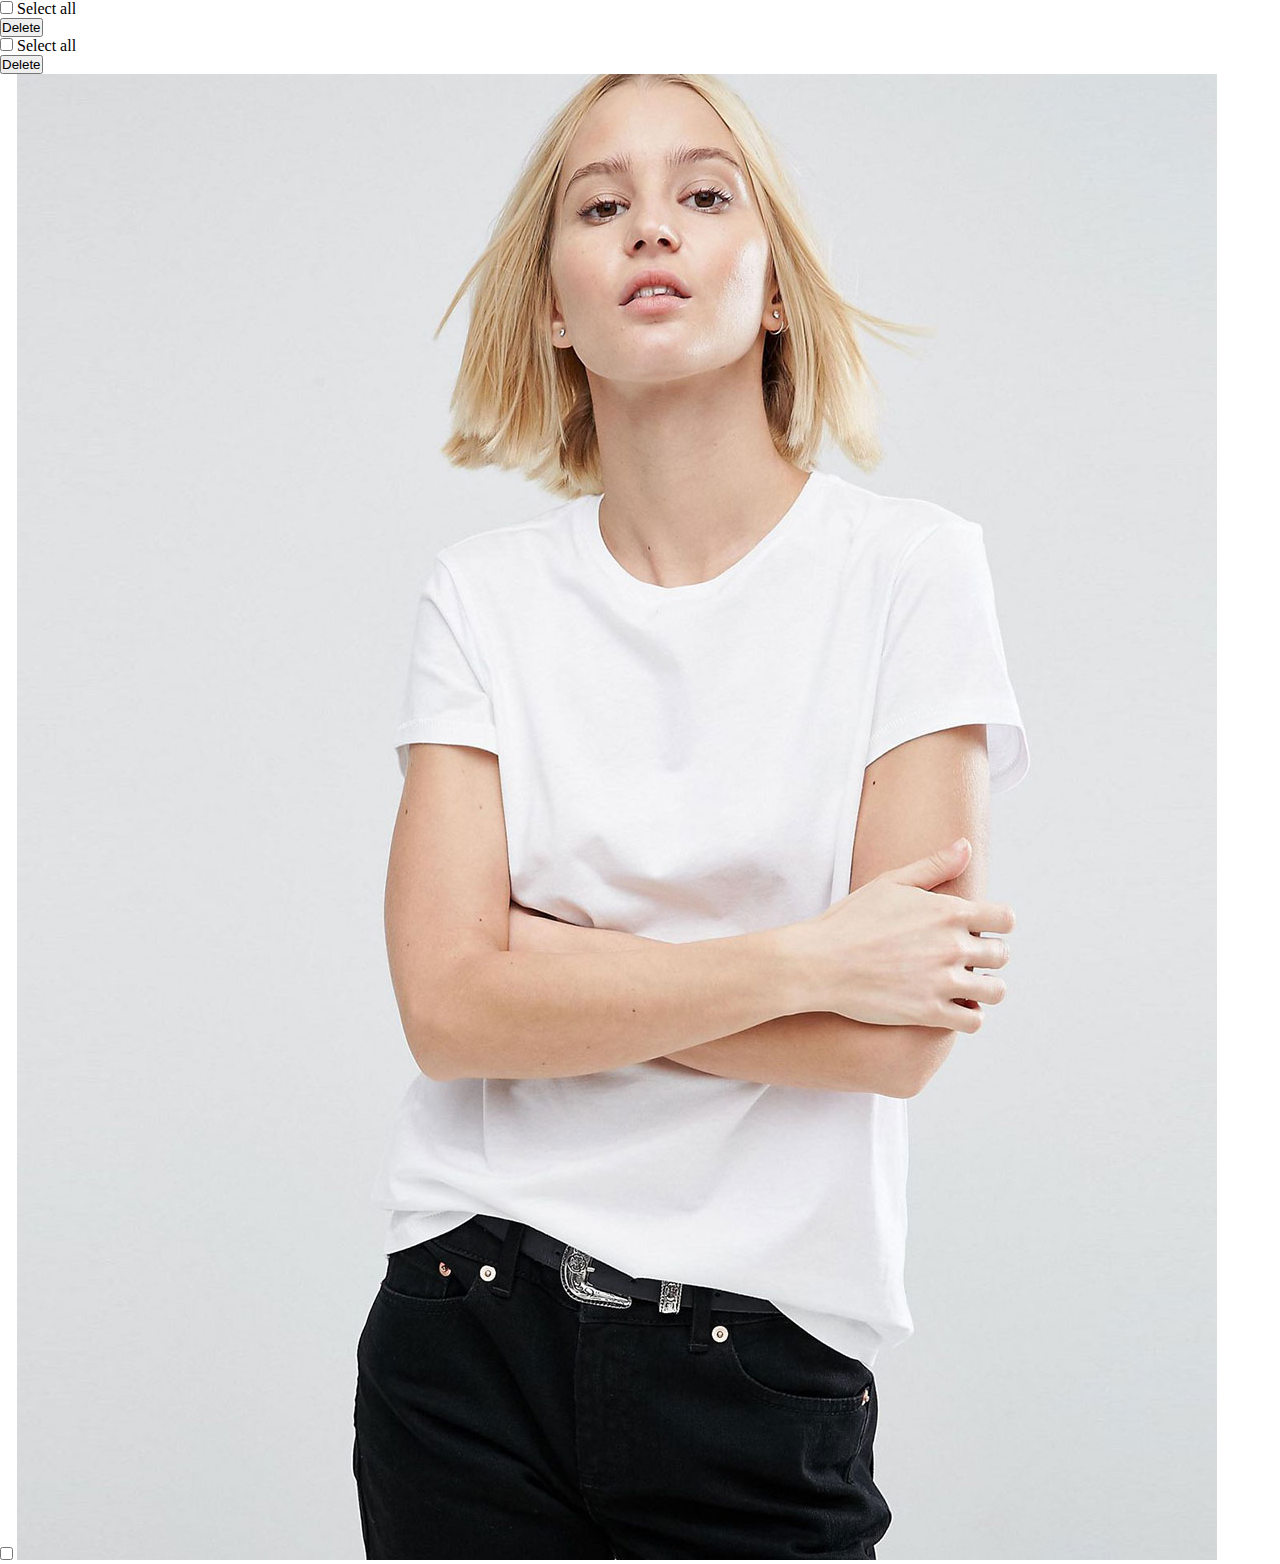
<file: test.html>
<!DOCTYPE html>
<html lang="en">
<head>
    <meta charset="UTF-8">
    <meta http-equiv="X-UA-Compatible" content="IE=edge">
    <meta name="viewport" content="width=device-width, initial-scale=1.0">
    <title>testing</title>

    <link rel="stylesheet" href="https://pro.fontawesome.com/releases/v5.10.0/css/all.css"
    integrity="sha384-AYmEC3Yw5cVb3ZcuHtOA93w35dYTsvhLPVnYs9eStHfGJvOvKxVfELGroGkvsg+p" crossorigin="anonymous" />
    <link rel="stylesheet" href="./css/test.css">
</head>
<body>
    <!-- <div class="wrapper">
        <div class="mini-box">
            <img src="./img/banner-01.jpg" alt="">
            <a href="">
                <div class="title">
                    <h3>Women</h3>
                    <span>Spring</span>
                </div>
                <div class="shop-btn">
                    <div>Shop Now</div>
                </div>
            </a>
        </div>
        <div class="mini-box">
            <img src="./img/banner-02.jpg" alt="">
            <a href="">
                <div class="title">
                    <h3>Women</h3>
                    <span>Spring</span>
                </div>
                <div class="shop-btn">
                    <div>Shop Now</div>
                </div>
            </a>
        </div>
        <div class="mini-box">
            <img src="./img/banner-03.jpg" alt="">
            <a href="">
                <div class="title">
                    <h3>Women</h3>
                    <span>Spring</span>
                </div>
                <div class="shop-btn">
                    <div>Shop Now</div>
                </div>
            </a>
        </div>
    </div> -->

    <!-- <div class="counter">
        <div class="plus">
            <i class="fas fa-plus"></i>
        </div>
        <input type="number" placeholder="1" min="1">
        <div class="minus">
            <i class="fas fa-minus"></i>
        </div>
    </div> -->
    <div class="cart-header p-header">
        <div>
            <input type="checkbox">
            <span>Select all</span>
        </div>
            <button class="delete-btn">Delete</button>
    </div>
    <div class="product-list">
        <div class="p-header">
            <div>
                <input type="checkbox">
                <span>Select all</span>
            </div>
                <button class="delete-btn">Delete</button>
        </div>

        <div class="p-box">
            <div class="p-box-left">
                <input type="checkbox">
                <img src="./img/product-01.jpg" alt="">
                
            </div>
        </div>
    </div>
</body>
</html>
</file>
<file: css/style.css>
/* roboto font  */
@import url('https://fonts.googleapis.com/css2?family=Roboto&display=swap');

html{
    font-size: 62.5%;
}
body{
    font-size: 1.6rem;
    font-weight: 400;
    color: #000;
    scroll-behavior: smooth;
}
*, *::before , *::after{
    padding: 0;
    margin: 0;
    box-sizing: border-box;
}
a {
    text-decoration: none;
    color: #000;
}
img{
    max-width: 100%;
    max-height: 100%;
}


.header{
    position: fixed;
    width: 100%;
    height: 10rem;

    /* margin: 0 auto; */
    padding: 0 10rem;
    display: flex;
    justify-content: space-between;
    align-items: center;
    /* border: 1px solid red; */
    background-color: transparent;
    z-index: 4;
    transition: ease .5s;
}

.header .logo{
    width: 15rem;
}
.nav-list{
    margin-left: -25%;
}

.header .nav-list .nav-item {
    display: inline-block;
    padding: 1rem 2rem;
}
.header .nav-list .nav-item a{
    font-size: 1.6rem;
    font-weight: 500;
}

.cart-wrapper a {
    padding: .5rem;
    margin: 0 .5rem;
    font-size: 1.8rem;
    font-weight: 500;
}
.cart-wrapper .cart-btn{
    position: relative;
}
.cart-btn::after{
    content: '5';
    position: absolute;
    top: -.5rem;
    right: 0rem;
    padding: 0rem .5rem;
    background-color: #ffeb00db;
    border-radius: 50%;
    color: #fff;
} 
/* dark navbar */
.dark-nav{
    background-color: #fff;
    box-shadow: 0px 20px 20px rgba(0, 0, 0, 0.123);
    height: 8rem;
}
/* ontop button */
#ontop-btn{
    position: fixed;
    right: 5rem;
    bottom: 5rem;
    opacity: 0;
    visibility: hidden;
    transition: ease .5s;
    z-index: 99;
}
#ontop-btn span{
    font-size: 2rem;
    border: 1px solid;
    border-radius: 50%;
    padding: 1.5rem 1.5rem;
    cursor: pointer;
}
.appear-btn{
    opacity: 1!important;
    visibility: visible!important;
}
/* slide css */
.slideshow-container{
    width: 100%;
    height: 100vh;
    position: relative;
}
.slide{
    position: absolute;
    top: 0;
    left: 0;
}
.slide-box{
    width: 100%;
    height: 100vh;
    position: relative;

    transition:  all ease .5s;
}

.slide-box .title{
    position: absolute;
    top: 30%;
    left: 20%;
}
.slide-box img{
    height: 100%;
    object-fit: cover;
}

.control{
    position: absolute;
    top: 40%;
    left: 0; 
    width: 85%; 
    margin-left: calc(15% / 2); 

    display: flex;
    justify-content: space-between;
}
.control span{
    font-size: 5rem;
    font-weight: 500;
    padding: 1.5rem 2rem;

    border: 1px solid;
    border-radius: 1rem;
    transition: all ease .3s;
}
.control span:hover{
    background-color: #b8b8b8f5;
    border: 1px solid #b8b8b8f5;
    color: #fff;
    cursor: pointer;
}
/* products adds */

.product__wrapper{
    width: 100%;
    height: auto;
    padding: 10rem 0;
}
.product-add{
    width: calc(100% - 20rem );
    display: grid; 
    grid-template-columns: repeat(auto-fit, minmax(30rem , 1fr));
    gap: 4rem;
    margin: 0 auto;
}
.product-box{
    border: 1px solid #d7d7d7;
    position: relative;
    height: 27rem;
}
.product-box img{
    position: absolute;
    top: 0;
    right: 0;
    width: 100%;
    height: 100%;
    object-fit: cover;
    z-index: 1;
}
.product-box a{
    position: absolute;
    top: 20%;
    left: 15%;
    height: 55%;
    z-index: 3;
    display: flex;
    flex-direction: column;
    justify-content: space-between;
    align-items: flex-start;
}

.product-box a .product-title h3{
    margin-bottom: .5rem;
    font-size: 3rem;
    font-weight: 600;
    color: #000;
}
.product-box a .product-title span{
    color: #676767;
}
.product-box a .product-btn{
    position: relative;
}
.product-box a .product-btn::after{
    position: absolute;
    bottom: -5px;
    left: 0;
    content: ""; 
    width: 100%;
    height: 2px;
    background-color:#fff;
    transform: scaleX(0);
    transition: ease-in-out .3s;
}
.product-box::after{
    position: absolute;
    content: "";
    top: 0;
    left: 0;
    width: calc(100% + 1px);
    height: calc(100% + 1px);
    background-color: #6775d6cc;
    z-index: 2;
    opacity: 0;
    visibility: hidden;
    transition: ease-in-out .3s;
}
.product-box:hover a .product-title h3,
.product-box:hover a .product-title span,
.product-box:hover a .product-btn span{
    color: #fff;
}
.product-box:hover::after{
    opacity: 1;
    visibility: visible;
}
.product-box:hover .product-btn::after {
    transform: scaleX(1);
}
/* product overview */
.overview{
    width: 100%;
    padding: 5rem 10rem;
}
.overview-title{
    font-size: 4rem;
    font-weight: 700;
    padding-bottom: 1.5rem;
}
.overview .select-bar{
    display: flex;
    justify-content: space-between;
    align-items: center;
}
.select-bar .select-list{
    margin: 3rem 0;
}
.select-list span{
    font-size: 18px;
    color: #888;
    padding-right: 1rem;
    margin-right:2rem ;
    position: relative;
    cursor: pointer;
}
.select-list span::after{
    content: '';
    position: absolute;
    bottom: -2px;
    left: 0;
    width: calc(100% - 1rem);
    height: 1px;
    background-color: currentColor;
    transition: ease-in-out .5s;
    opacity: 0;
    visibility: hidden;
}
.select-list span:hover::after{
    opacity: 1;
    visibility: visible;
}
.select-btn{
    display: flex;
}
.search-btn, .filter-btn{
    color: #888;
    border: 1px solid;
    padding: 1rem 2rem;
    cursor: pointer;
}
.search-btn i , .filter-btn i{
    color: #000;
}
.select-btn .search-btn{
    margin-left: 1rem;
}
.overview-products{
    display: grid;
    grid-template-columns: repeat(auto-fit, minmax(25rem, 1fr));
    gap: 2rem;
}
.overview-box{
    height: auto;
    margin-bottom: 1rem;
}
.overview-img{
    width: 100%;
    height: 33rem;
    position: relative;
    overflow: hidden;
}
.overview-img span{
    position: absolute;
    bottom: 2rem;
    left: calc((100% - 12rem) / 2);
    border-radius: 20rem;
    line-height: 4rem;
    width: 12rem;
    text-align: center;
    background-color: #fff;
    font-size: 16px;
    color: #5c5a5a;
    transform: translateY(155%);
    transition: ease-in-out .3s;
    z-index: 10;
}
.overview-img span:hover{
    background-color: #000;
    color: #fff;
}
.overview-box img{
    width: 100%;
    height: 33rem;
    object-fit: cover;
    transition: ease-in-out .5s;
}
.overview .op-info{
    width: 100%;
    display: flex;
    justify-content: space-between;
    align-items: center;
    margin: 1rem 0;
    color: #999;
    font-size: 1.7rem;
}
.overview .op-info span:hover{
    color: #007bff;
}
.overview-box:hover .overview-img img{
    transform:  scale(1.2)
}
.overview-box:hover .overview-img span{
    transform: translateY(0);
}

/* footer */
.footer{
    display: grid;
    width: 100%;
    padding: 10rem 10rem;
    grid-template-columns: 1fr 1fr 1fr 1fr;
    gap: 3rem;
    background-color: #222;
}
.f-row .f-title{
    font-size: 2rem;
    text-transform: uppercase;
    letter-spacing: 2px;
    font-weight: 500;
    margin-bottom: 2rem;   
    color: #fff;
}
.f-content{
    display: flex;
    flex-direction: column;
    align-items: flex-start;
    font-size: 1.7rem;

}
.f-content > a{
    margin: .5rem 0;
    color: #b2b2b2!important;
}
.f-content > p{
    margin-bottom: 2rem;
    line-height: 2.5rem;
    text-align: justify;
    color: #b2b2b2!important;
}
.f-content .f-soci a{
    margin-right: 1rem;
    font-size: 2rem;
}
.f-content .email{
    width: 70%;
    height: 3rem;
    outline: none;
    border: none;
    background-color: transparent;
    border-bottom: 1px solid #b2b2b2 ;
    margin-bottom: 3rem;
}

.f-content button{
    font-size: 2rem;
    padding: 1rem 2rem;
    outline: none;
    border: none;
    background-color: #717fe0;
    border-radius: 10rem;
}
.f-content button:hover{
    color: #717fe0;
    background-color: #fff;
    border:1px solid #b2b2b2;
}
/*preview cart*/
.cart__wrapper{
    position: fixed;
    top: 0;
    right: -100%;
    width: 40rem;
    height: 100vh;
    background-color: #fff;
    padding: 5rem 3rem 5rem;

    transition: all ease 1s;
    z-index: 9999;
    overflow-y: scroll;
}
.cart__header{
    display: flex;
    justify-content: space-between;
    align-items: center;
    padding-bottom: 3rem;
}
.cart__header h3,
.cart__header span{
    font-size: 2.3rem;
    font-weight: 600;
}
.cart__header span{
    font-size: 3rem;
    padding: 1rem 0 1rem 1rem;
    cursor: pointer;
}

.cart__product{
    height: auto;
    padding-bottom: 3rem;
    border-bottom: 2px solid #888;
}
.cart__product .cd-box{
    /* border: 1px solid red; */
    display: flex;
    justify-content: flex-start;
    align-items: center;
    padding: 1rem 0;
    border-bottom: 1px solid #999999;
    margin-bottom: 1rem;
}
.cd-box .cd-box-img{
    flex: 1 ;
    position: relative;
}
.cd-box-img::after{
    content: "X";
    font-family: 'Roboto', sans-serif;
    text-transform: uppercase;
    display: flex;
    justify-content: center;
    align-items: center;
    font-size: 3rem;
    position: absolute;
    top: 0;
    left: 0;
    width: 100%;
    height: 100%;
    color: #fff;
    background-color: rgba(153, 153, 153, 0.664);
    opacity: 0;
    visibility: hidden;
    transition:  ease .5s;
}
.cd-box-img:hover::after{
    opacity: 1;
    visibility: visible;
}
.cd-box-img img{
    width: 100%;
    height: 100%;
}
.cd-box .cd-box-info{
    flex:3 ;
    height: 6rem;
    display: flex;
    flex-direction: column;
    justify-content: space-between;
    padding-left: 2rem;
}
.cd-box-info .cd-title{ 
    font-size: 1.7rem;
    font-weight: 500;
    color: #444;
    transition: ease .3s;
}
.cd-box-info .cd-title:hover{
    color: #717fe0;
}
.cd-box-info span{
    color: #777;
}

/*quick view cart*/
.cart__pay .total{
    font-size: 2rem;
    margin: 2rem 0;
    font-weight: 600;

}
.cart__pay a{
    padding: 1rem 2rem;
    border-radius: 20rem;
    border: 1px solid;
    font-size: 1.8rem;
    font-weight: 400;
    color: #fff;
    background-color: #000;
    transition: all ease .5s;
}
.cart__pay a:hover{
    background-color: #fff;
    color: #000;
}
.cart__pay a:first-child{
    margin-right: 2rem;
}
.cp__link{
    display: flex;
    justify-content: center;
}
#over-lay{
    position: fixed;
    top: 0;
    right: -100%;
    width: 100%;
    height: 100vh;
    background-color: rgba(14, 14, 14, 0.329);
    z-index: 100;
    transition-delay: right .6s;
    transition: ease .6s;
}

/* appear quick view cart */
.appear-cart{
    right: 0;
    /* transition: all ease 1s; */
}
.appear-overlay{
    right: 0!important;
}

@media only screen and (max-width: 1255px){
    .nav-list{
        margin-left: 0;
    }
}
</file>
<file: css/customStyle.css>
html {
  font-size: 62.5%;
}

body {
  font-family: "Poppins", sans-serif;
  font-size: 1.6rem;
}

*, *::after, *::before {
  margin: 0;
  padding: 0;
  box-sizing: border-box;
}

a {
  text-decoration: none;
  font-size: 1.6rem;
  color: #000;
}

img {
  max-width: 100%;
  max-height: 100%;
}

:root {
  /* color */
  --dark-color: #555;
  --darken-color: #333;
  --darken-color2: #222;
  --gray-color: #888;
  --true-white-color: #fff;
  --text-hv-color: #717fe0;
  --normal-fz: 1.6rem;
  --medi-fz: 1.8rem;
  --hight-fz: 2rem;
  --title-fz: 4rem;
  /*mini-size*/
  --fixed-right: 35rem;
}

.container {
  max-width: 120rem;
  margin: 0 auto;
}

/*hover icon navbar section*/
.icon-hv {
  color: #000;
}

.icon-hv:hover {
  color: var(--text-hv-color);
}

/*end hover icon navbar section*/
.bottom-line {
  position: relative;
  color: var(--darken-color2) !important;
}

.bottom-line::after {
  content: "";
  position: absolute;
  bottom: 1px;
  left: 0;
  width: 100%;
  height: 1px;
  background-color: currentColor;
}

.bg-hover {
  color: var(--gray-color) !important;
  font-weight: 1.4rem;
  font-weight: 400;
  background-color: var(--true-white-color);
  transition: all 0.5s ease-in-out;
}

.bg-hover:hover {
  color: var(--true-white-color);
  background-color: var(--text-hv-color);
}

.appear {
  opacity: 0;
  visibility: hidden;
  transition: ease 0.5s;
}

.button-primary {
  color: var(--true-white-color);
  background-color: var(--text-hv-color);
  transition: all ease 0.3s;
}

.button-primary:hover {
  background-color: var(--true-white-color);
  color: var(--text-hv-color);
}

.button-sec {
  color: var(--true-white-color);
  background-color: var(--text-hv-color);
  transition: all ease 0.3s;
}

.button-sec:hover {
  background-color: var(--darken-color2);
}

.button-third {
  color: var(--true-white-color);
  background-color: var(--darken-color2);
  transition: all ease 0.3s;
}

.button-third:hover {
  background-color: var(--text-hv-color);
}

.fixed-top-section {
  width: 100%;
  height: 8.4rem;
  position: fixed;
  top: 0;
  left: 0;
  transition: all 0.3s ease;
  background-color: transparent;
  z-index: 100;
}

.fixed-top-section .navbar {
  height: 100%;
  display: flex;
  justify-content: space-between;
  align-items: center;
}

.fixed-top-section .navbar .logo {
  width: 15rem;
  height: 4rem;
}

.fixed-top-section .navbar .logo img {
  width: 100%;
  height: 100%;
  object-fit: contain;
}

.fixed-top-section .navbar .nav__list {
  display: flex;
  justify-content: space-between;
  align-items: center;
  flex-direction: row;
  margin-left: -20rem;
}

.fixed-top-section .navbar .nav__list .nav__item {
  padding: 1rem 1.5rem;
  margin: 0 0.5rem;
}

.fixed-top-section .navbar .nav__list .nav__item a {
  font-size: 1.6rem;
  transition: ease 0.3s;
  font-weight: 500;
}

.fixed-top-section .navbar .navabout {
  display: flex;
  justify-content: space-between;
  align-items: center;
  flex-direction: row;
}

.fixed-top-section .navbar .navabout .navabout__item {
  margin-left: 1rem;
  padding: 1rem 1rem;
  font-size: var(--medi-fz);
  font-weight: 700;
}

.fixed-top-section .navbar .navabout #navbar__cart {
  position: relative;
}

.fixed-top-section .navbar .navabout #navbar__cart::after {
  content: "2";
  position: absolute;
  top: -5px;
  right: -3px;
  padding: 0.5rem;
  font-size: 1.3rem;
  text-align: center;
  background-color: var(--text-hv-color);
  color: var(--true-white-color);
  border-radius: 5px;
}

.fixed-top-section .navbar .navabout #navbar__loved {
  position: relative;
}

.fixed-top-section .navbar .navabout #navbar__loved::after {
  content: "5";
  position: absolute;
  top: -5px;
  right: -3px;
  padding: 0.5rem;
  font-size: 1.3rem;
  text-align: center;
  background-color: var(--text-hv-color);
  color: var(--true-white-color);
  border-radius: 5px;
}

.fixed-top-section .navbar .navabout #navbar__profi {
  width: 4rem;
  height: 4rem;
  border-radius: 50%;
  overflow: hidden;
  margin: 2rem;
  padding: 0;
  border: 1px solid var(--dark-color);
}

.fixed-top-section .navbar .navabout #navbar__profi img {
  width: 100%;
  height: 100%;
  object-fit: cover;
}

.fixed-top-section .navbar #ontop {
  position: fixed;
  right: 3rem;
  bottom: 3rem;
}

.fixed-top-section .navbar #ontop i {
  font-size: 2.5rem;
  font-weight: 500;
  color: var(--darken-color2);
  padding: 2rem 2rem;
  border-radius: 50%;
  border: 1px solid var(--gray-color);
  transition: all 0.3s ease-in-out;
  background-color: transparent;
  background-color: var(--true-white-color);
}

.fixed-top-section .navbar #ontop:hover i {
  background-color: var(--text-hv-color);
  color: var(--true-white-color);
}

/*fixedtop navbar onscroll*/
.fixed-navbar {
  height: 7rem;
  background-color: var(--true-white-color);
  box-shadow: 0px 10px 20px rgba(0, 0, 0, 0.5);
}

/*slider section*/
.slider__section {
  position: relative;
}

.slider__section .slider__wrap .slide-box {
  width: 100%;
  height: 100vh;
  position: relative;
}

.slider__section .slider__wrap .slide-box img {
  width: 100%;
  height: 100%;
  object-fit: cover;
}

.slider__section .controlbutton {
  width: 100%;
  height: auto;
  position: absolute;
  top: 45vh;
  left: 0;
  padding: 0 10rem;
  display: flex;
  justify-content: space-between;
  align-items: center;
  flex-direction: row;
}

.slider__section .controlbutton i {
  font-size: 5em;
  color: var(--dark-color);
  padding: 2rem 2rem;
  border-radius: 2rem;
  transition: all 0.3s ease-in-out;
  border: 1px solid;
}

.slider__section .controlbutton i:hover {
  color: var(--text-hv-color);
}

.product__advert {
  padding: 6rem 0;
  background-color: #fff;
}

.product__advert .advert {
  display: grid;
  grid-template-columns: repeat(auto-fit, minmax(27rem, 1fr));
  gap: 4rem;
}

.product__advert .advert-box {
  height: 27rem;
  border: 1px solid var(--gray-color);
  position: relative;
}

.product__advert .advert-box .advert-img {
  height: 100%;
  position: absolute;
  top: 0;
  left: 0;
  z-index: 1;
}

.product__advert .advert-box .advert-img img {
  width: 100%;
  height: 100%;
  object-fit: cover;
}

.product__advert .advert-box .advert-info {
  position: absolute;
  top: 5rem;
  left: 10%;
  z-index: 3;
  display: flex;
  justify-content: space-between;
  align-items: flex-start;
  flex-direction: column;
}

.product__advert .advert-box .advert-info .advert-title {
  margin-bottom: 10rem;
  transition: all ease-in-out 0.5s;
}

.product__advert .advert-box .advert-info .advert-title h3 {
  font-size: 2.5rem;
  letter-spacing: 1px;
  font-weight: 700;
  color: var(--darken-color2);
}

.product__advert .advert-box .advert-info .advert-title span {
  font-size: 1.4rem;
  font-weight: normal;
  color: var(--dark-color);
}

.product__advert .advert-box .advert-info .advert-btn {
  position: relative;
  padding: 2px 0;
  overflow: hidden;
}

.product__advert .advert-box .advert-info .advert-btn div {
  font-weight: 600;
  transform: scaleX(0) translateY(150%);
  transition: all 0.5s ease;
  color: var(--true-white-color);
}

.product__advert .advert-box .advert-info .advert-btn::after {
  content: "";
  width: 100%;
  height: 2px;
  position: absolute;
  bottom: 0px;
  left: 0;
  background-color: var(--true-white-color);
  transform: scale(0);
  transition: all 0.5s ease;
}

.product__advert .advert-box::after {
  width: calc(100% + 1px);
  height: calc(100% + 1px);
  content: "";
  position: absolute;
  top: 0;
  left: 0;
  background-color: #6775d6cc;
  z-index: 2;
  opacity: 0;
  transition: all ease-in-out 0.3s;
}

.product__advert .advert-box:hover .advert-info .advert-btn::after {
  transform: scale(1);
}

.product__advert .advert-box:hover .advert-info .advert-btn div {
  transform: scaleX(1) translateY(0);
  transition-delay: 0.3s;
}

.product__advert .advert-box:hover::after {
  opacity: 1;
}

.product__advert .advert-box:hover .advert-info .advert-title h3, .product__advert .advert-box:hover .advert-info .advert-title span {
  color: white !important;
}

.product-overview {
  margin: 5rem 0;
}

.product-overview .overview .title {
  font-size: var(--title-fz);
  font-weight: 700;
  text-transform: uppercase;
  letter-spacing: 1px;
}

.product-overview .overview .ov-select-bar {
  display: flex;
  justify-content: space-between;
  align-items: center;
  flex-direction: row;
  margin: 3rem 0;
}

.product-overview .overview .ov-select-bar .menu {
  display: flex;
  justify-content: flex-start;
  align-items: center;
  flex-direction: row;
}

.product-overview .overview .ov-select-bar .menu .item {
  margin-right: 1rem;
  padding: 1rem;
  color: var(--dark-color);
  cursor: pointer;
  position: relative;
}

.product-overview .overview .ov-select-bar .menu .item:hover::after {
  content: "";
  position: absolute;
  bottom: 1px;
  left: 0;
  width: 100%;
  height: 1px;
  background-color: currentColor;
}

.product-overview .overview .ov-select-bar .setting {
  display: flex;
  justify-content: flex-end;
  align-items: center;
  flex-direction: row;
}

.product-overview .overview .ov-select-bar .setting .set-btn {
  border: 1px solid var(--gray-color);
  padding: 1rem 2rem;
  margin-left: 1rem;
  cursor: pointer;
}

.product-overview .overview .ov-select-bar .setting .set-btn span i {
  color: #000;
}

.product-overview .overview .ov-products {
  display: grid;
  grid-template-columns: repeat(auto-fit, minmax(25rem, 1fr));
  gap: 3rem 3rem;
}

.product-overview .overview .ov-products .ov-box .ov-box-img {
  width: 100%;
  height: 32rem;
  position: relative;
  overflow: hidden;
}

.product-overview .overview .ov-products .ov-box .ov-box-img img {
  width: 100%;
  height: 100%;
  object-fit: cover;
  transition: all ease 0.3s;
}

.product-overview .overview .ov-products .ov-box .ov-box-img .ov-quickview {
  position: absolute;
  width: 45%;
  bottom: 3rem;
  left: calc(55% / 2 );
  text-align: center;
  padding: 1rem 0;
  border-radius: 20rem;
  background-color: var(--true-white-color);
  color: var(--darken-color2);
  transform: translateY(250%);
  transition: all ease 0.3s;
  cursor: pointer;
}

.product-overview .overview .ov-products .ov-box .ov-box-img .ov-quickview:hover {
  background-color: var(--darken-color);
  color: var(--true-white-color);
}

.product-overview .overview .ov-products .ov-box .ov-box-img:hover .ov-quickview {
  transform: translateY(0);
}

.product-overview .overview .ov-products .ov-box .ov-box-img:hover img {
  transform: scale(1.1);
}

.product-overview .overview .ov-products .ov-box .ov-box-info .ov-title {
  display: flex;
  justify-content: space-between;
  align-items: center;
  flex-direction: row;
  margin: 1.5rem 0;
  color: var(--dark-color);
}

.product-overview .overview .ov-products .ov-box .ov-box-info .ov-price {
  margin-bottom: 1rem;
  color: var(--darken-color);
  font-size: 1.5rem;
}

.footer__wrapper {
  padding: 5rem 0;
  background-color: #000;
}

.footer__wrapper .footer {
  display: grid;
  grid-template-columns: repeat(auto-fit, minmax(25rem, 1fr));
  gap: 5rem;
}

.footer__wrapper .footer .f-box .f-box-title {
  color: #fff;
  margin-bottom: 3rem;
  font-style: -2.5rem;
  font-weight: 600;
  text-transform: uppercase;
}

.footer__wrapper .footer .f-box .f-box-content {
  display: flex;
  justify-content: flex-start;
  align-items: flex-start;
  flex-direction: column;
}

.footer__wrapper .footer .f-box .f-box-content .link {
  margin: 1rem 0;
  color: var(--dark-color);
  font-size: 1.4rem;
  transition: all ease 0.3s;
}

.footer__wrapper .footer .f-box .f-box-content .link:hover {
  color: var(--true-white-color);
}

.footer__wrapper .footer .f-box .f-box-content p {
  color: var(--dark-color);
  font-size: 1.4rem;
  line-height: 2rem;
}

.footer__wrapper .footer .f-box .f-box-content .f-social {
  margin-top: 2rem;
}

.footer__wrapper .footer .f-box .f-box-content .f-social a {
  margin-right: 1rem;
  padding: 1rem;
}

.footer__wrapper .footer .f-box .f-box-content input {
  background-color: transparent;
  border: none;
  padding: 1rem;
  outline: none;
  color: var(--true-white-color);
  border-bottom: 1px solid var(--gray-color);
}

.footer__wrapper .footer .f-box .f-box-content .f-button {
  padding: 1.5rem 3rem;
  margin-top: 2rem;
  letter-spacing: 1px;
  border-radius: 20rem;
}

.cart__wrapper .cart {
  width: 35rem;
  height: 100vh;
  overflow-y: scroll;
  position: fixed;
  top: 0;
  right: -100%;
  background-color: var(--true-white-color);
  transition: all ease-in-out 0.7s;
  padding: 3rem;
  z-index: 999;
}

.cart__wrapper .cart .cart-header {
  display: flex;
  justify-content: space-between;
  align-items: center;
  flex-direction: row;
  padding-bottom: 4rem;
}

.cart__wrapper .cart .cart-header h2 {
  font-size: 2.5rem;
  font-weight: 600;
}

.cart__wrapper .cart .cart-header button {
  outline: none;
  padding: 1rem;
  background-color: transparent;
  border: none;
  font-size: 2.5rem;
}

.cart__wrapper .cart .products {
  margin-bottom: 3rem;
}

.cart__wrapper .cart .products .product-box {
  width: 100%;
  height: 10rem;
  margin-bottom: 2rem;
  display: flex;
  justify-content: flex-start;
  align-items: center;
  flex-direction: row;
}

.cart__wrapper .cart .products .product-box .p-img {
  height: 100%;
  width: 10rem;
  border: 1px solid var(--gray-color);
  position: relative;
}

.cart__wrapper .cart .products .product-box .p-img img {
  width: 100%;
  height: 100%;
  object-fit: cover;
}

.cart__wrapper .cart .products .product-box .p-img::after {
  content: "X";
  position: absolute;
  top: 0;
  left: 0;
  text-align: center;
  width: 100%;
  height: calc(100% + 1px);
  color: var(--true-white-color);
  background-color: #88888880;
  transition: all 0.3s ease;
  opacity: 0;
  display: flex;
  justify-content: center;
  align-items: center;
  flex-direction: row;
}

.cart__wrapper .cart .products .product-box .p-img:hover::after {
  opacity: 1;
}

.cart__wrapper .cart .products .product-box .p-info {
  height: 70%;
  margin-left: 1rem;
  display: flex;
  justify-content: space-between;
  align-items: flex-start;
  flex-direction: column;
}

.cart__wrapper .cart .products .product-box .p-info .p-name {
  color: var(--darken-color2);
}

.cart__wrapper .cart .products .product-box .p-info .p-name:hover {
  color: var(--text-hv-color);
}

.cart__wrapper .cart .products .product-box .p-info .p-price {
  color: var(--dark-color);
}

.cart__wrapper .cart .cart-options span {
  font-size: 2rem;
  font-weight: 500;
  color: var(--darken-color2);
}

.cart__wrapper .cart .cart-options .cart-buttons {
  margin-top: 3rem;
}

.cart__wrapper .cart .cart-options .cart-buttons a {
  padding: 1rem 3rem;
  border-radius: 20rem;
}

.over-lay {
  position: fixed;
  top: 0;
  right: -100%;
  width: 100%;
  height: 100vh;
  background-color: #00000087;
  transition: ease-in-out 0.5s;
}

.appear-cart {
  right: 0% !important;
  transition: all ease 0.5s;
}

@media only screen and (max-width: 1024px) {
  .container {
    margin: 0 2rem;
  }
}
/*# sourceMappingURL=customStyle.scss.map */
/*# sourceMappingURL=customStyle.scss.map */
/*# sourceMappingURL=customStyle.scss.map */
/*# sourceMappingURL=customStyle.scss.map */
/*# sourceMappingURL=customStyle.scss.map */
/*# sourceMappingURL=customStyle.scss.map */
/*# sourceMappingURL=customStyle.scss.map */
/*# sourceMappingURL=customStyle.scss.map */
/*# sourceMappingURL=customStyle.scss.map */
/*# sourceMappingURL=customStyle.scss.map */
/*# sourceMappingURL=customStyle.scss.map */
/*# sourceMappingURL=customStyle.scss.map */
/*# sourceMappingURL=customStyle.scss.map */
/*# sourceMappingURL=customStyle.scss.map */
/*# sourceMappingURL=customStyle.scss.map */
/*# sourceMappingURL=customStyle.scss.map */
/*# sourceMappingURL=customStyle.scss.map */
/*# sourceMappingURL=customStyle.scss.map */
/*# sourceMappingURL=customStyle.scss.map */
/*# sourceMappingURL=customStyle.scss.map */
/*# sourceMappingURL=customStyle.scss.map */
/*# sourceMappingURL=customStyle.scss.map */

/*# sourceMappingURL=customStyle.css.map */
</file>
<file: css/product_page-style.css>
.shoping-cart__wrapper{
    width: calc(100% - 20rem);
    margin: 0 auto;
    padding: 0 3rem;
    background-color: rgba(153, 153, 153, 0.301);
}
.cart-field{
    display: flex;
    justify-content: space-between;
    align-items: center;
    margin-bottom: 5rem;
}

.cart-field div span{
    font-size: 1.8rem;
    font-weight: 500;
}
.sc-box{
    display: flex;
    justify-content: space-between;
    align-items: center;
    border-bottom: 1px solid black;
}
.sc-box .sc-p-info{
    width: 50rem;
    height: 20rem;
    margin-left: -5rem;

    display: flex;
    justify-content: flex-start;
    align-items: center;
}
.sc-p-info img{
    width: 15rem;
    height: 15rem; 
    object-fit: contain;
}

.sc-p-info a{
    margin: 0 3rem;
}

.counter{
    display: flex;
}
.counter input{
    width: 3rem;
    height: 3rem;
    outline: none;
    border: 1px solid ;
    text-align: center;
}
.counter > div{
    width: 3rem;
    height: 3rem;
    display: flex;
    justify-content: center;
    align-items: center;
    border: 1px solid ;
}
</file>
<file: css/test.css>
*{
    margin: 0;
    padding: 0;
    box-sizing: border-box;
}

img{
    max-width: 100%;
    max-height: 100%;
}
a {
    text-decoration: none;
    color: #000;
}

table{
    border: 1px solid red

/* .counter{
    display: flex;
    justify-self: center;
    align-items: center;   
    margin: 100px 100px;

}

.plus,.minus{
    width: 30px;
    height: 30px;

    text-align: center;
    line-height: 30px;
    border: 1px solid red;
}

input{
    width: 30px;
    height: 30px;
    text-align: center;
    border: 1px solid red;
    -moz-appearance: textfield;
    appearance: none;
    -webkit-appearance: none;
} */
/* .wrapper{
    width: 80%;
    height: auto;

    margin: 200px auto;
    display: grid;
    grid-template-columns: repeat(auto-fit, minmax(300px , 1fr));
    gap: 40px;
}

.mini-box{
    position: relative;

    height: 270px;
    border: 1px solid red;
}

.mini-box img{
    height: 100%;
    width: 100%;
    object-fit: cover;
}

.mini-box a{
    position: absolute;
    top: 25%;
    left: 20%;
    display: flex;
    flex-direction: column;
    justify-content: space-between;
    align-items: flex-start;
    height: 50%;
}
.title h3{
    font-size: 30px;
    font-weight: bold;
}
.title  span{
    font-size: 16px;
    font-weight: lighter;
}

.shop-btn{
    position: relative;
    padding-bottom: 2px;
    overflow: hidden;
}

.shop-btn::after{
    content: "";
    width: 100%;
    height: 3px;
    position: absolute;
    bottom: -2px;
    left: 0;
    background-color: red;
    transform: scale(0);
    opacity: 0;
    transition: ease .5s;
}
.shop-btn > div{
    transform: scaleX(0) translateY(200%);
    transition:  ease .5s;
}  

.mini-box:hover .shop-btn::after{
    opacity: 1;
    transform: scale(1);
}
.mini-box:hover .shop-btn > div{
    transform: scaleX(1) translateY(0);
    transition-delay: .2s;  
} */


/* .shop-btn{
    position: relative;
    height: 2rem;
}
.shop-btn::after{
    width: 100%;
    height: 3px;
    content: ''; 
    position: absolute; 
    bottom: -5px;
    left: 0;
    background-color: red;
    transform:  scaleX(0);
    transition: ease-in-out .3s;
    border: none;
    z-index: 99;
}
.mini-box:hover .shop-btn::after{
    transform: scaleX(0);
} */
</file>
<file: css/resetcss.css>
/* http://meyerweb.com/eric/tools/css/reset/ 
   v2.0 | 20110126
   License: none (public domain)
*/

html, body, div, span, applet, object, iframe,
h1, h2, h3, h4, h5, h6, p, blockquote, pre,
a, abbr, acronym, address, big, cite, code,
del, dfn, em, img, ins, kbd, q, s, samp,
small, strike, strong, sub, sup, tt, var,
b, u, i, center,
dl, dt, dd, ol, ul, li,
fieldset, form, label, legend,
table, caption, tbody, tfoot, thead, tr, th, td,
article, aside, canvas, details, embed, 
figure, figcaption, footer, header, hgroup, 
menu, nav, output, ruby, section, summary,
time, mark, audio, video {
	margin: 0;
	padding: 0;
	border: 0;
	font-size: 100%;
	font: inherit;
	vertical-align: baseline;
}
/* HTML5 display-role reset for older browsers */
article, aside, details, figcaption, figure, 
footer, header, hgroup, menu, nav, section {
	display: block;
}
body {
	line-height: 1;
}
ol, ul {
	list-style: none;
}
blockquote, q {
	quotes: none;
}
blockquote:before, blockquote:after,
q:before, q:after {
	content: '';
	content: none;
}
table {
	border-collapse: collapse;
	border-spacing: 0;
}
</file>
